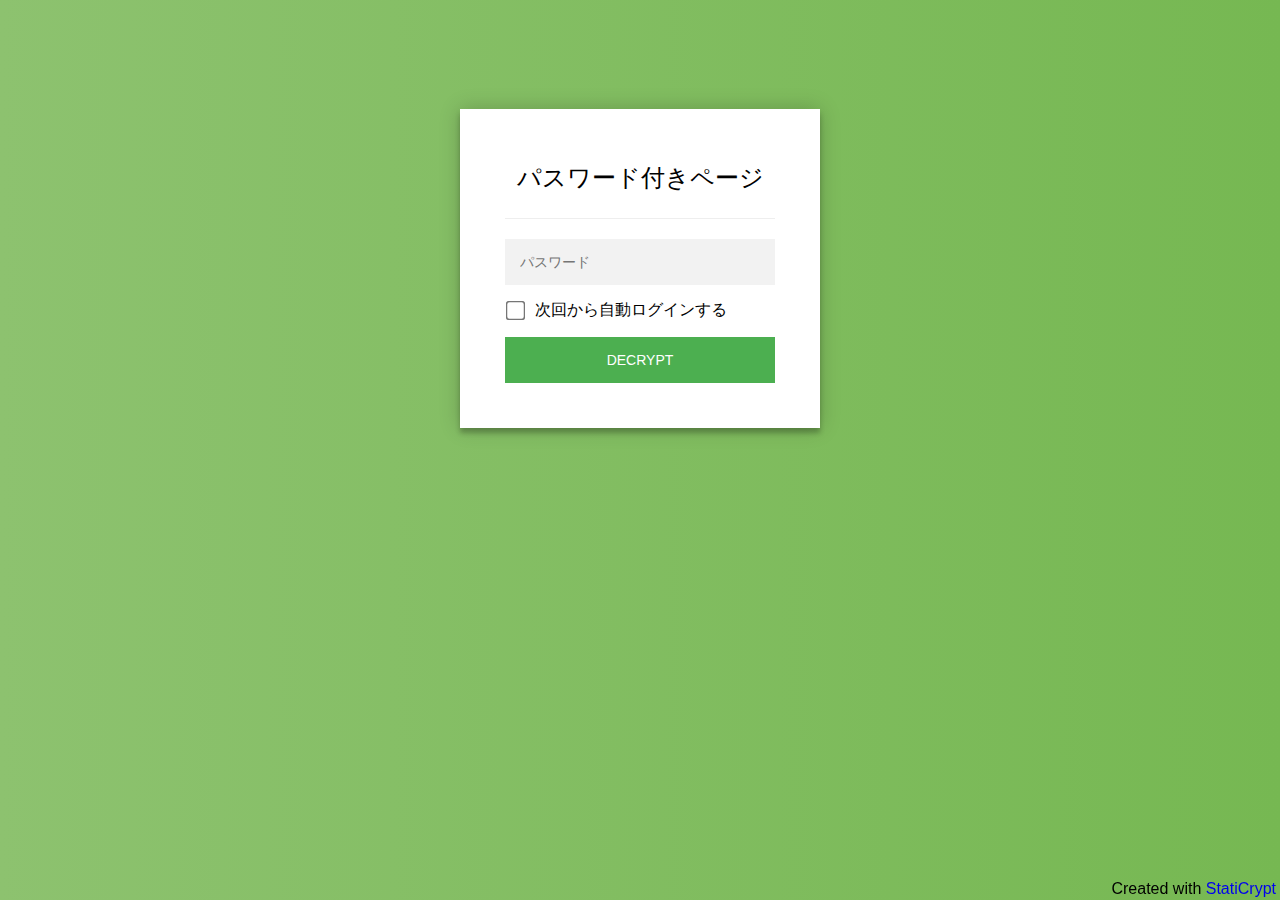
<file: encrypted.html>
<!doctype html>
<html class="staticrypt-html">
<head>
    <meta charset="utf-8">
    <title>パスワード付きページ</title>
    <meta name="viewport" content="width=device-width, initial-scale=1">

    <!-- do not cache this page -->
    <meta http-equiv="cache-control" content="max-age=0"/>
    <meta http-equiv="cache-control" content="no-cache"/>
    <meta http-equiv="expires" content="0"/>
    <meta http-equiv="expires" content="Tue, 01 Jan 1980 1:00:00 GMT"/>
    <meta http-equiv="pragma" content="no-cache"/>

    <style>
        .staticrypt-hr {
            margin-top: 20px;
            margin-bottom: 20px;
            border: 0;
            border-top: 1px solid #eee;
        }

        .staticrypt-page {
            width: 360px;
            padding: 8% 0 0;
            margin: auto;
            box-sizing: border-box;
        }

        .staticrypt-form {
            position: relative;
            z-index: 1;
            background: #FFFFFF;
            max-width: 360px;
            margin: 0 auto 100px;
            padding: 45px;
            text-align: center;
            box-shadow: 0 0 20px 0 rgba(0, 0, 0, 0.2), 0 5px 5px 0 rgba(0, 0, 0, 0.24);
        }

        .staticrypt-form input[type="password"] {
            outline: 0;
            background: #f2f2f2;
            width: 100%;
            border: 0;
            margin: 0 0 15px;
            padding: 15px;
            box-sizing: border-box;
            font-size: 14px;
        }

        .staticrypt-form .staticrypt-decrypt-button {
            text-transform: uppercase;
            outline: 0;
            background: #4CAF50;
            width: 100%;
            border: 0;
            padding: 15px;
            color: #FFFFFF;
            font-size: 14px;
            cursor: pointer;
        }

        .staticrypt-form .staticrypt-decrypt-button:hover, .staticrypt-form .staticrypt-decrypt-button:active, .staticrypt-form .staticrypt-decrypt-button:focus {
            background: #43A047;
        }

        .staticrypt-html {
            height: 100%;
        }

        .staticrypt-body {
            margin-bottom: 1em;
            background: #76b852; /* fallback for old browsers */
            background: -webkit-linear-gradient(right, #76b852, #8DC26F);
            background: -moz-linear-gradient(right, #76b852, #8DC26F);
            background: -o-linear-gradient(right, #76b852, #8DC26F);
            background: linear-gradient(to left, #76b852, #8DC26F);
            font-family: "Arial", sans-serif;
            -webkit-font-smoothing: antialiased;
            -moz-osx-font-smoothing: grayscale;
        }

        .staticrypt-instructions {
            margin-top: -1em;
            margin-bottom: 1em;
        }

        .staticrypt-title {
            font-size: 1.5em;
        }

        .staticrypt-footer {
            position: fixed;
            height: 20px;
            font-size: 16px;
            padding: 2px;
            bottom: 0;
            left: 0;
            right: 0;
            margin-bottom: 0;
        }

        .staticrypt-footer p {
            margin: 2px;
            text-align: center;
            float: right;
        }

        .staticrypt-footer a {
            text-decoration: none;
        }

        label.staticrypt-remember {
            display: flex;
            align-items: center;
            margin-bottom: 1em;
        }

        .staticrypt-remember input[type=checkbox] {
            transform: scale(1.5);
            margin-right: 1em;
        }

        .hidden {
            display: none !important;
        }
    </style>
</head>

<body class="staticrypt-body">
<div class="staticrypt-page">
    <div class="staticrypt-form">
        <div class="staticrypt-instructions">
            <p class="staticrypt-title">パスワード付きページ</p>
            <p></p>
        </div>

        <hr class="staticrypt-hr">

        <form id="staticrypt-form" action="#" method="post">
            <input id="staticrypt-password"
                   type="password"
                   name="password"
                   placeholder="パスワード"
                   autofocus/>

            <label id="staticrypt-remember-label" class="staticrypt-remember hidden">
                <input id="staticrypt-remember"
                       type="checkbox"
                       name="remember"/>
                次回から自動ログインする
            </label>

            <input type="submit" class="staticrypt-decrypt-button" value="DECRYPT"/>
        </form>
    </div>

</div>
<footer class="staticrypt-footer">
    <p class="pull-right">Created with <a href="https://robinmoisson.github.io/staticrypt">StatiCrypt</a></p>
</footer>


<script>/**
 * Crypto JS 3.1.9-1
 * Copied as is from https://cdnjs.cloudflare.com/ajax/libs/crypto-js/3.1.9-1/crypto-js.js
 */

;(function (root, factory) {
    if (typeof exports === "object") {
        // CommonJS
        module.exports = exports = factory();
    }
    else if (typeof define === "function" && define.amd) {
        // AMD
        define([], factory);
    }
    else {
        // Global (browser)
        root.CryptoJS = factory();
    }
}(this, function () {

    /**
     * CryptoJS core components.
     */
    var CryptoJS = CryptoJS || (function (Math, undefined) {
        /*
	     * Local polyfil of Object.create
	     */
        var create = Object.create || (function () {
            function F() {};

            return function (obj) {
                var subtype;

                F.prototype = obj;

                subtype = new F();

                F.prototype = null;

                return subtype;
            };
        }())

        /**
         * CryptoJS namespace.
         */
        var C = {};

        /**
         * Library namespace.
         */
        var C_lib = C.lib = {};

        /**
         * Base object for prototypal inheritance.
         */
        var Base = C_lib.Base = (function () {


            return {
                /**
                 * Creates a new object that inherits from this object.
                 *
                 * @param {Object} overrides Properties to copy into the new object.
                 *
                 * @return {Object} The new object.
                 *
                 * @static
                 *
                 * @example
                 *
                 *     var MyType = CryptoJS.lib.Base.extend({
	             *         field: 'value',
	             *
	             *         method: function () {
	             *         }
	             *     });
                 */
                extend: function (overrides) {
                    // Spawn
                    var subtype = create(this);

                    // Augment
                    if (overrides) {
                        subtype.mixIn(overrides);
                    }

                    // Create default initializer
                    if (!subtype.hasOwnProperty('init') || this.init === subtype.init) {
                        subtype.init = function () {
                            subtype.$super.init.apply(this, arguments);
                        };
                    }

                    // Initializer's prototype is the subtype object
                    subtype.init.prototype = subtype;

                    // Reference supertype
                    subtype.$super = this;

                    return subtype;
                },

                /**
                 * Extends this object and runs the init method.
                 * Arguments to create() will be passed to init().
                 *
                 * @return {Object} The new object.
                 *
                 * @static
                 *
                 * @example
                 *
                 *     var instance = MyType.create();
                 */
                create: function () {
                    var instance = this.extend();
                    instance.init.apply(instance, arguments);

                    return instance;
                },

                /**
                 * Initializes a newly created object.
                 * Override this method to add some logic when your objects are created.
                 *
                 * @example
                 *
                 *     var MyType = CryptoJS.lib.Base.extend({
	             *         init: function () {
	             *             // ...
	             *         }
	             *     });
                 */
                init: function () {
                },

                /**
                 * Copies properties into this object.
                 *
                 * @param {Object} properties The properties to mix in.
                 *
                 * @example
                 *
                 *     MyType.mixIn({
	             *         field: 'value'
	             *     });
                 */
                mixIn: function (properties) {
                    for (var propertyName in properties) {
                        if (properties.hasOwnProperty(propertyName)) {
                            this[propertyName] = properties[propertyName];
                        }
                    }

                    // IE won't copy toString using the loop above
                    if (properties.hasOwnProperty('toString')) {
                        this.toString = properties.toString;
                    }
                },

                /**
                 * Creates a copy of this object.
                 *
                 * @return {Object} The clone.
                 *
                 * @example
                 *
                 *     var clone = instance.clone();
                 */
                clone: function () {
                    return this.init.prototype.extend(this);
                }
            };
        }());

        /**
         * An array of 32-bit words.
         *
         * @property {Array} words The array of 32-bit words.
         * @property {number} sigBytes The number of significant bytes in this word array.
         */
        var WordArray = C_lib.WordArray = Base.extend({
            /**
             * Initializes a newly created word array.
             *
             * @param {Array} words (Optional) An array of 32-bit words.
             * @param {number} sigBytes (Optional) The number of significant bytes in the words.
             *
             * @example
             *
             *     var wordArray = CryptoJS.lib.WordArray.create();
             *     var wordArray = CryptoJS.lib.WordArray.create([0x00010203, 0x04050607]);
             *     var wordArray = CryptoJS.lib.WordArray.create([0x00010203, 0x04050607], 6);
             */
            init: function (words, sigBytes) {
                words = this.words = words || [];

                if (sigBytes != undefined) {
                    this.sigBytes = sigBytes;
                } else {
                    this.sigBytes = words.length * 4;
                }
            },

            /**
             * Converts this word array to a string.
             *
             * @param {Encoder} encoder (Optional) The encoding strategy to use. Default: CryptoJS.enc.Hex
             *
             * @return {string} The stringified word array.
             *
             * @example
             *
             *     var string = wordArray + '';
             *     var string = wordArray.toString();
             *     var string = wordArray.toString(CryptoJS.enc.Utf8);
             */
            toString: function (encoder) {
                return (encoder || Hex).stringify(this);
            },

            /**
             * Concatenates a word array to this word array.
             *
             * @param {WordArray} wordArray The word array to append.
             *
             * @return {WordArray} This word array.
             *
             * @example
             *
             *     wordArray1.concat(wordArray2);
             */
            concat: function (wordArray) {
                // Shortcuts
                var thisWords = this.words;
                var thatWords = wordArray.words;
                var thisSigBytes = this.sigBytes;
                var thatSigBytes = wordArray.sigBytes;

                // Clamp excess bits
                this.clamp();

                // Concat
                if (thisSigBytes % 4) {
                    // Copy one byte at a time
                    for (var i = 0; i < thatSigBytes; i++) {
                        var thatByte = (thatWords[i >>> 2] >>> (24 - (i % 4) * 8)) & 0xff;
                        thisWords[(thisSigBytes + i) >>> 2] |= thatByte << (24 - ((thisSigBytes + i) % 4) * 8);
                    }
                } else {
                    // Copy one word at a time
                    for (var i = 0; i < thatSigBytes; i += 4) {
                        thisWords[(thisSigBytes + i) >>> 2] = thatWords[i >>> 2];
                    }
                }
                this.sigBytes += thatSigBytes;

                // Chainable
                return this;
            },

            /**
             * Removes insignificant bits.
             *
             * @example
             *
             *     wordArray.clamp();
             */
            clamp: function () {
                // Shortcuts
                var words = this.words;
                var sigBytes = this.sigBytes;

                // Clamp
                words[sigBytes >>> 2] &= 0xffffffff << (32 - (sigBytes % 4) * 8);
                words.length = Math.ceil(sigBytes / 4);
            },

            /**
             * Creates a copy of this word array.
             *
             * @return {WordArray} The clone.
             *
             * @example
             *
             *     var clone = wordArray.clone();
             */
            clone: function () {
                var clone = Base.clone.call(this);
                clone.words = this.words.slice(0);

                return clone;
            },

            /**
             * Creates a word array filled with random bytes.
             *
             * @param {number} nBytes The number of random bytes to generate.
             *
             * @return {WordArray} The random word array.
             *
             * @static
             *
             * @example
             *
             *     var wordArray = CryptoJS.lib.WordArray.random(16);
             */
            random: function (nBytes) {
                var words = [];

                var r = (function (m_w) {
                    var m_w = m_w;
                    var m_z = 0x3ade68b1;
                    var mask = 0xffffffff;

                    return function () {
                        m_z = (0x9069 * (m_z & 0xFFFF) + (m_z >> 0x10)) & mask;
                        m_w = (0x4650 * (m_w & 0xFFFF) + (m_w >> 0x10)) & mask;
                        var result = ((m_z << 0x10) + m_w) & mask;
                        result /= 0x100000000;
                        result += 0.5;
                        return result * (Math.random() > .5 ? 1 : -1);
                    }
                });

                for (var i = 0, rcache; i < nBytes; i += 4) {
                    var _r = r((rcache || Math.random()) * 0x100000000);

                    rcache = _r() * 0x3ade67b7;
                    words.push((_r() * 0x100000000) | 0);
                }

                return new WordArray.init(words, nBytes);
            }
        });

        /**
         * Encoder namespace.
         */
        var C_enc = C.enc = {};

        /**
         * Hex encoding strategy.
         */
        var Hex = C_enc.Hex = {
            /**
             * Converts a word array to a hex string.
             *
             * @param {WordArray} wordArray The word array.
             *
             * @return {string} The hex string.
             *
             * @static
             *
             * @example
             *
             *     var hexString = CryptoJS.enc.Hex.stringify(wordArray);
             */
            stringify: function (wordArray) {
                // Shortcuts
                var words = wordArray.words;
                var sigBytes = wordArray.sigBytes;

                // Convert
                var hexChars = [];
                for (var i = 0; i < sigBytes; i++) {
                    var bite = (words[i >>> 2] >>> (24 - (i % 4) * 8)) & 0xff;
                    hexChars.push((bite >>> 4).toString(16));
                    hexChars.push((bite & 0x0f).toString(16));
                }

                return hexChars.join('');
            },

            /**
             * Converts a hex string to a word array.
             *
             * @param {string} hexStr The hex string.
             *
             * @return {WordArray} The word array.
             *
             * @static
             *
             * @example
             *
             *     var wordArray = CryptoJS.enc.Hex.parse(hexString);
             */
            parse: function (hexStr) {
                // Shortcut
                var hexStrLength = hexStr.length;

                // Convert
                var words = [];
                for (var i = 0; i < hexStrLength; i += 2) {
                    words[i >>> 3] |= parseInt(hexStr.substr(i, 2), 16) << (24 - (i % 8) * 4);
                }

                return new WordArray.init(words, hexStrLength / 2);
            }
        };

        /**
         * Latin1 encoding strategy.
         */
        var Latin1 = C_enc.Latin1 = {
            /**
             * Converts a word array to a Latin1 string.
             *
             * @param {WordArray} wordArray The word array.
             *
             * @return {string} The Latin1 string.
             *
             * @static
             *
             * @example
             *
             *     var latin1String = CryptoJS.enc.Latin1.stringify(wordArray);
             */
            stringify: function (wordArray) {
                // Shortcuts
                var words = wordArray.words;
                var sigBytes = wordArray.sigBytes;

                // Convert
                var latin1Chars = [];
                for (var i = 0; i < sigBytes; i++) {
                    var bite = (words[i >>> 2] >>> (24 - (i % 4) * 8)) & 0xff;
                    latin1Chars.push(String.fromCharCode(bite));
                }

                return latin1Chars.join('');
            },

            /**
             * Converts a Latin1 string to a word array.
             *
             * @param {string} latin1Str The Latin1 string.
             *
             * @return {WordArray} The word array.
             *
             * @static
             *
             * @example
             *
             *     var wordArray = CryptoJS.enc.Latin1.parse(latin1String);
             */
            parse: function (latin1Str) {
                // Shortcut
                var latin1StrLength = latin1Str.length;

                // Convert
                var words = [];
                for (var i = 0; i < latin1StrLength; i++) {
                    words[i >>> 2] |= (latin1Str.charCodeAt(i) & 0xff) << (24 - (i % 4) * 8);
                }

                return new WordArray.init(words, latin1StrLength);
            }
        };

        /**
         * UTF-8 encoding strategy.
         */
        var Utf8 = C_enc.Utf8 = {
            /**
             * Converts a word array to a UTF-8 string.
             *
             * @param {WordArray} wordArray The word array.
             *
             * @return {string} The UTF-8 string.
             *
             * @static
             *
             * @example
             *
             *     var utf8String = CryptoJS.enc.Utf8.stringify(wordArray);
             */
            stringify: function (wordArray) {
                try {
                    return decodeURIComponent(escape(Latin1.stringify(wordArray)));
                } catch (e) {
                    throw new Error('Malformed UTF-8 data');
                }
            },

            /**
             * Converts a UTF-8 string to a word array.
             *
             * @param {string} utf8Str The UTF-8 string.
             *
             * @return {WordArray} The word array.
             *
             * @static
             *
             * @example
             *
             *     var wordArray = CryptoJS.enc.Utf8.parse(utf8String);
             */
            parse: function (utf8Str) {
                return Latin1.parse(unescape(encodeURIComponent(utf8Str)));
            }
        };

        /**
         * Abstract buffered block algorithm template.
         *
         * The property blockSize must be implemented in a concrete subtype.
         *
         * @property {number} _minBufferSize The number of blocks that should be kept unprocessed in the buffer. Default: 0
         */
        var BufferedBlockAlgorithm = C_lib.BufferedBlockAlgorithm = Base.extend({
            /**
             * Resets this block algorithm's data buffer to its initial state.
             *
             * @example
             *
             *     bufferedBlockAlgorithm.reset();
             */
            reset: function () {
                // Initial values
                this._data = new WordArray.init();
                this._nDataBytes = 0;
            },

            /**
             * Adds new data to this block algorithm's buffer.
             *
             * @param {WordArray|string} data The data to append. Strings are converted to a WordArray using UTF-8.
             *
             * @example
             *
             *     bufferedBlockAlgorithm._append('data');
             *     bufferedBlockAlgorithm._append(wordArray);
             */
            _append: function (data) {
                // Convert string to WordArray, else assume WordArray already
                if (typeof data == 'string') {
                    data = Utf8.parse(data);
                }

                // Append
                this._data.concat(data);
                this._nDataBytes += data.sigBytes;
            },

            /**
             * Processes available data blocks.
             *
             * This method invokes _doProcessBlock(offset), which must be implemented by a concrete subtype.
             *
             * @param {boolean} doFlush Whether all blocks and partial blocks should be processed.
             *
             * @return {WordArray} The processed data.
             *
             * @example
             *
             *     var processedData = bufferedBlockAlgorithm._process();
             *     var processedData = bufferedBlockAlgorithm._process(!!'flush');
             */
            _process: function (doFlush) {
                // Shortcuts
                var data = this._data;
                var dataWords = data.words;
                var dataSigBytes = data.sigBytes;
                var blockSize = this.blockSize;
                var blockSizeBytes = blockSize * 4;

                // Count blocks ready
                var nBlocksReady = dataSigBytes / blockSizeBytes;
                if (doFlush) {
                    // Round up to include partial blocks
                    nBlocksReady = Math.ceil(nBlocksReady);
                } else {
                    // Round down to include only full blocks,
                    // less the number of blocks that must remain in the buffer
                    nBlocksReady = Math.max((nBlocksReady | 0) - this._minBufferSize, 0);
                }

                // Count words ready
                var nWordsReady = nBlocksReady * blockSize;

                // Count bytes ready
                var nBytesReady = Math.min(nWordsReady * 4, dataSigBytes);

                // Process blocks
                if (nWordsReady) {
                    for (var offset = 0; offset < nWordsReady; offset += blockSize) {
                        // Perform concrete-algorithm logic
                        this._doProcessBlock(dataWords, offset);
                    }

                    // Remove processed words
                    var processedWords = dataWords.splice(0, nWordsReady);
                    data.sigBytes -= nBytesReady;
                }

                // Return processed words
                return new WordArray.init(processedWords, nBytesReady);
            },

            /**
             * Creates a copy of this object.
             *
             * @return {Object} The clone.
             *
             * @example
             *
             *     var clone = bufferedBlockAlgorithm.clone();
             */
            clone: function () {
                var clone = Base.clone.call(this);
                clone._data = this._data.clone();

                return clone;
            },

            _minBufferSize: 0
        });

        /**
         * Abstract hasher template.
         *
         * @property {number} blockSize The number of 32-bit words this hasher operates on. Default: 16 (512 bits)
         */
        var Hasher = C_lib.Hasher = BufferedBlockAlgorithm.extend({
            /**
             * Configuration options.
             */
            cfg: Base.extend(),

            /**
             * Initializes a newly created hasher.
             *
             * @param {Object} cfg (Optional) The configuration options to use for this hash computation.
             *
             * @example
             *
             *     var hasher = CryptoJS.algo.SHA256.create();
             */
            init: function (cfg) {
                // Apply config defaults
                this.cfg = this.cfg.extend(cfg);

                // Set initial values
                this.reset();
            },

            /**
             * Resets this hasher to its initial state.
             *
             * @example
             *
             *     hasher.reset();
             */
            reset: function () {
                // Reset data buffer
                BufferedBlockAlgorithm.reset.call(this);

                // Perform concrete-hasher logic
                this._doReset();
            },

            /**
             * Updates this hasher with a message.
             *
             * @param {WordArray|string} messageUpdate The message to append.
             *
             * @return {Hasher} This hasher.
             *
             * @example
             *
             *     hasher.update('message');
             *     hasher.update(wordArray);
             */
            update: function (messageUpdate) {
                // Append
                this._append(messageUpdate);

                // Update the hash
                this._process();

                // Chainable
                return this;
            },

            /**
             * Finalizes the hash computation.
             * Note that the finalize operation is effectively a destructive, read-once operation.
             *
             * @param {WordArray|string} messageUpdate (Optional) A final message update.
             *
             * @return {WordArray} The hash.
             *
             * @example
             *
             *     var hash = hasher.finalize();
             *     var hash = hasher.finalize('message');
             *     var hash = hasher.finalize(wordArray);
             */
            finalize: function (messageUpdate) {
                // Final message update
                if (messageUpdate) {
                    this._append(messageUpdate);
                }

                // Perform concrete-hasher logic
                var hash = this._doFinalize();

                return hash;
            },

            blockSize: 512/32,

            /**
             * Creates a shortcut function to a hasher's object interface.
             *
             * @param {Hasher} hasher The hasher to create a helper for.
             *
             * @return {Function} The shortcut function.
             *
             * @static
             *
             * @example
             *
             *     var SHA256 = CryptoJS.lib.Hasher._createHelper(CryptoJS.algo.SHA256);
             */
            _createHelper: function (hasher) {
                return function (message, cfg) {
                    return new hasher.init(cfg).finalize(message);
                };
            },

            /**
             * Creates a shortcut function to the HMAC's object interface.
             *
             * @param {Hasher} hasher The hasher to use in this HMAC helper.
             *
             * @return {Function} The shortcut function.
             *
             * @static
             *
             * @example
             *
             *     var HmacSHA256 = CryptoJS.lib.Hasher._createHmacHelper(CryptoJS.algo.SHA256);
             */
            _createHmacHelper: function (hasher) {
                return function (message, key) {
                    return new C_algo.HMAC.init(hasher, key).finalize(message);
                };
            }
        });

        /**
         * Algorithm namespace.
         */
        var C_algo = C.algo = {};

        return C;
    }(Math));


    (function () {
        // Shortcuts
        var C = CryptoJS;
        var C_lib = C.lib;
        var WordArray = C_lib.WordArray;
        var C_enc = C.enc;

        /**
         * Base64 encoding strategy.
         */
        var Base64 = C_enc.Base64 = {
            /**
             * Converts a word array to a Base64 string.
             *
             * @param {WordArray} wordArray The word array.
             *
             * @return {string} The Base64 string.
             *
             * @static
             *
             * @example
             *
             *     var base64String = CryptoJS.enc.Base64.stringify(wordArray);
             */
            stringify: function (wordArray) {
                // Shortcuts
                var words = wordArray.words;
                var sigBytes = wordArray.sigBytes;
                var map = this._map;

                // Clamp excess bits
                wordArray.clamp();

                // Convert
                var base64Chars = [];
                for (var i = 0; i < sigBytes; i += 3) {
                    var byte1 = (words[i >>> 2]       >>> (24 - (i % 4) * 8))       & 0xff;
                    var byte2 = (words[(i + 1) >>> 2] >>> (24 - ((i + 1) % 4) * 8)) & 0xff;
                    var byte3 = (words[(i + 2) >>> 2] >>> (24 - ((i + 2) % 4) * 8)) & 0xff;

                    var triplet = (byte1 << 16) | (byte2 << 8) | byte3;

                    for (var j = 0; (j < 4) && (i + j * 0.75 < sigBytes); j++) {
                        base64Chars.push(map.charAt((triplet >>> (6 * (3 - j))) & 0x3f));
                    }
                }

                // Add padding
                var paddingChar = map.charAt(64);
                if (paddingChar) {
                    while (base64Chars.length % 4) {
                        base64Chars.push(paddingChar);
                    }
                }

                return base64Chars.join('');
            },

            /**
             * Converts a Base64 string to a word array.
             *
             * @param {string} base64Str The Base64 string.
             *
             * @return {WordArray} The word array.
             *
             * @static
             *
             * @example
             *
             *     var wordArray = CryptoJS.enc.Base64.parse(base64String);
             */
            parse: function (base64Str) {
                // Shortcuts
                var base64StrLength = base64Str.length;
                var map = this._map;
                var reverseMap = this._reverseMap;

                if (!reverseMap) {
                    reverseMap = this._reverseMap = [];
                    for (var j = 0; j < map.length; j++) {
                        reverseMap[map.charCodeAt(j)] = j;
                    }
                }

                // Ignore padding
                var paddingChar = map.charAt(64);
                if (paddingChar) {
                    var paddingIndex = base64Str.indexOf(paddingChar);
                    if (paddingIndex !== -1) {
                        base64StrLength = paddingIndex;
                    }
                }

                // Convert
                return parseLoop(base64Str, base64StrLength, reverseMap);

            },

            _map: 'ABCDEFGHIJKLMNOPQRSTUVWXYZabcdefghijklmnopqrstuvwxyz0123456789+/='
        };

        function parseLoop(base64Str, base64StrLength, reverseMap) {
            var words = [];
            var nBytes = 0;
            for (var i = 0; i < base64StrLength; i++) {
                if (i % 4) {
                    var bits1 = reverseMap[base64Str.charCodeAt(i - 1)] << ((i % 4) * 2);
                    var bits2 = reverseMap[base64Str.charCodeAt(i)] >>> (6 - (i % 4) * 2);
                    words[nBytes >>> 2] |= (bits1 | bits2) << (24 - (nBytes % 4) * 8);
                    nBytes++;
                }
            }
            return WordArray.create(words, nBytes);
        }
    }());


    (function (Math) {
        // Shortcuts
        var C = CryptoJS;
        var C_lib = C.lib;
        var WordArray = C_lib.WordArray;
        var Hasher = C_lib.Hasher;
        var C_algo = C.algo;

        // Constants table
        var T = [];

        // Compute constants
        (function () {
            for (var i = 0; i < 64; i++) {
                T[i] = (Math.abs(Math.sin(i + 1)) * 0x100000000) | 0;
            }
        }());

        /**
         * MD5 hash algorithm.
         */
        var MD5 = C_algo.MD5 = Hasher.extend({
            _doReset: function () {
                this._hash = new WordArray.init([
                    0x67452301, 0xefcdab89,
                    0x98badcfe, 0x10325476
                ]);
            },

            _doProcessBlock: function (M, offset) {
                // Swap endian
                for (var i = 0; i < 16; i++) {
                    // Shortcuts
                    var offset_i = offset + i;
                    var M_offset_i = M[offset_i];

                    M[offset_i] = (
                        (((M_offset_i << 8)  | (M_offset_i >>> 24)) & 0x00ff00ff) |
                        (((M_offset_i << 24) | (M_offset_i >>> 8))  & 0xff00ff00)
                    );
                }

                // Shortcuts
                var H = this._hash.words;

                var M_offset_0  = M[offset + 0];
                var M_offset_1  = M[offset + 1];
                var M_offset_2  = M[offset + 2];
                var M_offset_3  = M[offset + 3];
                var M_offset_4  = M[offset + 4];
                var M_offset_5  = M[offset + 5];
                var M_offset_6  = M[offset + 6];
                var M_offset_7  = M[offset + 7];
                var M_offset_8  = M[offset + 8];
                var M_offset_9  = M[offset + 9];
                var M_offset_10 = M[offset + 10];
                var M_offset_11 = M[offset + 11];
                var M_offset_12 = M[offset + 12];
                var M_offset_13 = M[offset + 13];
                var M_offset_14 = M[offset + 14];
                var M_offset_15 = M[offset + 15];

                // Working varialbes
                var a = H[0];
                var b = H[1];
                var c = H[2];
                var d = H[3];

                // Computation
                a = FF(a, b, c, d, M_offset_0,  7,  T[0]);
                d = FF(d, a, b, c, M_offset_1,  12, T[1]);
                c = FF(c, d, a, b, M_offset_2,  17, T[2]);
                b = FF(b, c, d, a, M_offset_3,  22, T[3]);
                a = FF(a, b, c, d, M_offset_4,  7,  T[4]);
                d = FF(d, a, b, c, M_offset_5,  12, T[5]);
                c = FF(c, d, a, b, M_offset_6,  17, T[6]);
                b = FF(b, c, d, a, M_offset_7,  22, T[7]);
                a = FF(a, b, c, d, M_offset_8,  7,  T[8]);
                d = FF(d, a, b, c, M_offset_9,  12, T[9]);
                c = FF(c, d, a, b, M_offset_10, 17, T[10]);
                b = FF(b, c, d, a, M_offset_11, 22, T[11]);
                a = FF(a, b, c, d, M_offset_12, 7,  T[12]);
                d = FF(d, a, b, c, M_offset_13, 12, T[13]);
                c = FF(c, d, a, b, M_offset_14, 17, T[14]);
                b = FF(b, c, d, a, M_offset_15, 22, T[15]);

                a = GG(a, b, c, d, M_offset_1,  5,  T[16]);
                d = GG(d, a, b, c, M_offset_6,  9,  T[17]);
                c = GG(c, d, a, b, M_offset_11, 14, T[18]);
                b = GG(b, c, d, a, M_offset_0,  20, T[19]);
                a = GG(a, b, c, d, M_offset_5,  5,  T[20]);
                d = GG(d, a, b, c, M_offset_10, 9,  T[21]);
                c = GG(c, d, a, b, M_offset_15, 14, T[22]);
                b = GG(b, c, d, a, M_offset_4,  20, T[23]);
                a = GG(a, b, c, d, M_offset_9,  5,  T[24]);
                d = GG(d, a, b, c, M_offset_14, 9,  T[25]);
                c = GG(c, d, a, b, M_offset_3,  14, T[26]);
                b = GG(b, c, d, a, M_offset_8,  20, T[27]);
                a = GG(a, b, c, d, M_offset_13, 5,  T[28]);
                d = GG(d, a, b, c, M_offset_2,  9,  T[29]);
                c = GG(c, d, a, b, M_offset_7,  14, T[30]);
                b = GG(b, c, d, a, M_offset_12, 20, T[31]);

                a = HH(a, b, c, d, M_offset_5,  4,  T[32]);
                d = HH(d, a, b, c, M_offset_8,  11, T[33]);
                c = HH(c, d, a, b, M_offset_11, 16, T[34]);
                b = HH(b, c, d, a, M_offset_14, 23, T[35]);
                a = HH(a, b, c, d, M_offset_1,  4,  T[36]);
                d = HH(d, a, b, c, M_offset_4,  11, T[37]);
                c = HH(c, d, a, b, M_offset_7,  16, T[38]);
                b = HH(b, c, d, a, M_offset_10, 23, T[39]);
                a = HH(a, b, c, d, M_offset_13, 4,  T[40]);
                d = HH(d, a, b, c, M_offset_0,  11, T[41]);
                c = HH(c, d, a, b, M_offset_3,  16, T[42]);
                b = HH(b, c, d, a, M_offset_6,  23, T[43]);
                a = HH(a, b, c, d, M_offset_9,  4,  T[44]);
                d = HH(d, a, b, c, M_offset_12, 11, T[45]);
                c = HH(c, d, a, b, M_offset_15, 16, T[46]);
                b = HH(b, c, d, a, M_offset_2,  23, T[47]);

                a = II(a, b, c, d, M_offset_0,  6,  T[48]);
                d = II(d, a, b, c, M_offset_7,  10, T[49]);
                c = II(c, d, a, b, M_offset_14, 15, T[50]);
                b = II(b, c, d, a, M_offset_5,  21, T[51]);
                a = II(a, b, c, d, M_offset_12, 6,  T[52]);
                d = II(d, a, b, c, M_offset_3,  10, T[53]);
                c = II(c, d, a, b, M_offset_10, 15, T[54]);
                b = II(b, c, d, a, M_offset_1,  21, T[55]);
                a = II(a, b, c, d, M_offset_8,  6,  T[56]);
                d = II(d, a, b, c, M_offset_15, 10, T[57]);
                c = II(c, d, a, b, M_offset_6,  15, T[58]);
                b = II(b, c, d, a, M_offset_13, 21, T[59]);
                a = II(a, b, c, d, M_offset_4,  6,  T[60]);
                d = II(d, a, b, c, M_offset_11, 10, T[61]);
                c = II(c, d, a, b, M_offset_2,  15, T[62]);
                b = II(b, c, d, a, M_offset_9,  21, T[63]);

                // Intermediate hash value
                H[0] = (H[0] + a) | 0;
                H[1] = (H[1] + b) | 0;
                H[2] = (H[2] + c) | 0;
                H[3] = (H[3] + d) | 0;
            },

            _doFinalize: function () {
                // Shortcuts
                var data = this._data;
                var dataWords = data.words;

                var nBitsTotal = this._nDataBytes * 8;
                var nBitsLeft = data.sigBytes * 8;

                // Add padding
                dataWords[nBitsLeft >>> 5] |= 0x80 << (24 - nBitsLeft % 32);

                var nBitsTotalH = Math.floor(nBitsTotal / 0x100000000);
                var nBitsTotalL = nBitsTotal;
                dataWords[(((nBitsLeft + 64) >>> 9) << 4) + 15] = (
                    (((nBitsTotalH << 8)  | (nBitsTotalH >>> 24)) & 0x00ff00ff) |
                    (((nBitsTotalH << 24) | (nBitsTotalH >>> 8))  & 0xff00ff00)
                );
                dataWords[(((nBitsLeft + 64) >>> 9) << 4) + 14] = (
                    (((nBitsTotalL << 8)  | (nBitsTotalL >>> 24)) & 0x00ff00ff) |
                    (((nBitsTotalL << 24) | (nBitsTotalL >>> 8))  & 0xff00ff00)
                );

                data.sigBytes = (dataWords.length + 1) * 4;

                // Hash final blocks
                this._process();

                // Shortcuts
                var hash = this._hash;
                var H = hash.words;

                // Swap endian
                for (var i = 0; i < 4; i++) {
                    // Shortcut
                    var H_i = H[i];

                    H[i] = (((H_i << 8)  | (H_i >>> 24)) & 0x00ff00ff) |
                        (((H_i << 24) | (H_i >>> 8))  & 0xff00ff00);
                }

                // Return final computed hash
                return hash;
            },

            clone: function () {
                var clone = Hasher.clone.call(this);
                clone._hash = this._hash.clone();

                return clone;
            }
        });

        function FF(a, b, c, d, x, s, t) {
            var n = a + ((b & c) | (~b & d)) + x + t;
            return ((n << s) | (n >>> (32 - s))) + b;
        }

        function GG(a, b, c, d, x, s, t) {
            var n = a + ((b & d) | (c & ~d)) + x + t;
            return ((n << s) | (n >>> (32 - s))) + b;
        }

        function HH(a, b, c, d, x, s, t) {
            var n = a + (b ^ c ^ d) + x + t;
            return ((n << s) | (n >>> (32 - s))) + b;
        }

        function II(a, b, c, d, x, s, t) {
            var n = a + (c ^ (b | ~d)) + x + t;
            return ((n << s) | (n >>> (32 - s))) + b;
        }

        /**
         * Shortcut function to the hasher's object interface.
         *
         * @param {WordArray|string} message The message to hash.
         *
         * @return {WordArray} The hash.
         *
         * @static
         *
         * @example
         *
         *     var hash = CryptoJS.MD5('message');
         *     var hash = CryptoJS.MD5(wordArray);
         */
        C.MD5 = Hasher._createHelper(MD5);

        /**
         * Shortcut function to the HMAC's object interface.
         *
         * @param {WordArray|string} message The message to hash.
         * @param {WordArray|string} key The secret key.
         *
         * @return {WordArray} The HMAC.
         *
         * @static
         *
         * @example
         *
         *     var hmac = CryptoJS.HmacMD5(message, key);
         */
        C.HmacMD5 = Hasher._createHmacHelper(MD5);
    }(Math));


    (function () {
        // Shortcuts
        var C = CryptoJS;
        var C_lib = C.lib;
        var WordArray = C_lib.WordArray;
        var Hasher = C_lib.Hasher;
        var C_algo = C.algo;

        // Reusable object
        var W = [];

        /**
         * SHA-1 hash algorithm.
         */
        var SHA1 = C_algo.SHA1 = Hasher.extend({
            _doReset: function () {
                this._hash = new WordArray.init([
                    0x67452301, 0xefcdab89,
                    0x98badcfe, 0x10325476,
                    0xc3d2e1f0
                ]);
            },

            _doProcessBlock: function (M, offset) {
                // Shortcut
                var H = this._hash.words;

                // Working variables
                var a = H[0];
                var b = H[1];
                var c = H[2];
                var d = H[3];
                var e = H[4];

                // Computation
                for (var i = 0; i < 80; i++) {
                    if (i < 16) {
                        W[i] = M[offset + i] | 0;
                    } else {
                        var n = W[i - 3] ^ W[i - 8] ^ W[i - 14] ^ W[i - 16];
                        W[i] = (n << 1) | (n >>> 31);
                    }

                    var t = ((a << 5) | (a >>> 27)) + e + W[i];
                    if (i < 20) {
                        t += ((b & c) | (~b & d)) + 0x5a827999;
                    } else if (i < 40) {
                        t += (b ^ c ^ d) + 0x6ed9eba1;
                    } else if (i < 60) {
                        t += ((b & c) | (b & d) | (c & d)) - 0x70e44324;
                    } else /* if (i < 80) */ {
                        t += (b ^ c ^ d) - 0x359d3e2a;
                    }

                    e = d;
                    d = c;
                    c = (b << 30) | (b >>> 2);
                    b = a;
                    a = t;
                }

                // Intermediate hash value
                H[0] = (H[0] + a) | 0;
                H[1] = (H[1] + b) | 0;
                H[2] = (H[2] + c) | 0;
                H[3] = (H[3] + d) | 0;
                H[4] = (H[4] + e) | 0;
            },

            _doFinalize: function () {
                // Shortcuts
                var data = this._data;
                var dataWords = data.words;

                var nBitsTotal = this._nDataBytes * 8;
                var nBitsLeft = data.sigBytes * 8;

                // Add padding
                dataWords[nBitsLeft >>> 5] |= 0x80 << (24 - nBitsLeft % 32);
                dataWords[(((nBitsLeft + 64) >>> 9) << 4) + 14] = Math.floor(nBitsTotal / 0x100000000);
                dataWords[(((nBitsLeft + 64) >>> 9) << 4) + 15] = nBitsTotal;
                data.sigBytes = dataWords.length * 4;

                // Hash final blocks
                this._process();

                // Return final computed hash
                return this._hash;
            },

            clone: function () {
                var clone = Hasher.clone.call(this);
                clone._hash = this._hash.clone();

                return clone;
            }
        });

        /**
         * Shortcut function to the hasher's object interface.
         *
         * @param {WordArray|string} message The message to hash.
         *
         * @return {WordArray} The hash.
         *
         * @static
         *
         * @example
         *
         *     var hash = CryptoJS.SHA1('message');
         *     var hash = CryptoJS.SHA1(wordArray);
         */
        C.SHA1 = Hasher._createHelper(SHA1);

        /**
         * Shortcut function to the HMAC's object interface.
         *
         * @param {WordArray|string} message The message to hash.
         * @param {WordArray|string} key The secret key.
         *
         * @return {WordArray} The HMAC.
         *
         * @static
         *
         * @example
         *
         *     var hmac = CryptoJS.HmacSHA1(message, key);
         */
        C.HmacSHA1 = Hasher._createHmacHelper(SHA1);
    }());


    (function (Math) {
        // Shortcuts
        var C = CryptoJS;
        var C_lib = C.lib;
        var WordArray = C_lib.WordArray;
        var Hasher = C_lib.Hasher;
        var C_algo = C.algo;

        // Initialization and round constants tables
        var H = [];
        var K = [];

        // Compute constants
        (function () {
            function isPrime(n) {
                var sqrtN = Math.sqrt(n);
                for (var factor = 2; factor <= sqrtN; factor++) {
                    if (!(n % factor)) {
                        return false;
                    }
                }

                return true;
            }

            function getFractionalBits(n) {
                return ((n - (n | 0)) * 0x100000000) | 0;
            }

            var n = 2;
            var nPrime = 0;
            while (nPrime < 64) {
                if (isPrime(n)) {
                    if (nPrime < 8) {
                        H[nPrime] = getFractionalBits(Math.pow(n, 1 / 2));
                    }
                    K[nPrime] = getFractionalBits(Math.pow(n, 1 / 3));

                    nPrime++;
                }

                n++;
            }
        }());

        // Reusable object
        var W = [];

        /**
         * SHA-256 hash algorithm.
         */
        var SHA256 = C_algo.SHA256 = Hasher.extend({
            _doReset: function () {
                this._hash = new WordArray.init(H.slice(0));
            },

            _doProcessBlock: function (M, offset) {
                // Shortcut
                var H = this._hash.words;

                // Working variables
                var a = H[0];
                var b = H[1];
                var c = H[2];
                var d = H[3];
                var e = H[4];
                var f = H[5];
                var g = H[6];
                var h = H[7];

                // Computation
                for (var i = 0; i < 64; i++) {
                    if (i < 16) {
                        W[i] = M[offset + i] | 0;
                    } else {
                        var gamma0x = W[i - 15];
                        var gamma0  = ((gamma0x << 25) | (gamma0x >>> 7))  ^
                            ((gamma0x << 14) | (gamma0x >>> 18)) ^
                            (gamma0x >>> 3);

                        var gamma1x = W[i - 2];
                        var gamma1  = ((gamma1x << 15) | (gamma1x >>> 17)) ^
                            ((gamma1x << 13) | (gamma1x >>> 19)) ^
                            (gamma1x >>> 10);

                        W[i] = gamma0 + W[i - 7] + gamma1 + W[i - 16];
                    }

                    var ch  = (e & f) ^ (~e & g);
                    var maj = (a & b) ^ (a & c) ^ (b & c);

                    var sigma0 = ((a << 30) | (a >>> 2)) ^ ((a << 19) | (a >>> 13)) ^ ((a << 10) | (a >>> 22));
                    var sigma1 = ((e << 26) | (e >>> 6)) ^ ((e << 21) | (e >>> 11)) ^ ((e << 7)  | (e >>> 25));

                    var t1 = h + sigma1 + ch + K[i] + W[i];
                    var t2 = sigma0 + maj;

                    h = g;
                    g = f;
                    f = e;
                    e = (d + t1) | 0;
                    d = c;
                    c = b;
                    b = a;
                    a = (t1 + t2) | 0;
                }

                // Intermediate hash value
                H[0] = (H[0] + a) | 0;
                H[1] = (H[1] + b) | 0;
                H[2] = (H[2] + c) | 0;
                H[3] = (H[3] + d) | 0;
                H[4] = (H[4] + e) | 0;
                H[5] = (H[5] + f) | 0;
                H[6] = (H[6] + g) | 0;
                H[7] = (H[7] + h) | 0;
            },

            _doFinalize: function () {
                // Shortcuts
                var data = this._data;
                var dataWords = data.words;

                var nBitsTotal = this._nDataBytes * 8;
                var nBitsLeft = data.sigBytes * 8;

                // Add padding
                dataWords[nBitsLeft >>> 5] |= 0x80 << (24 - nBitsLeft % 32);
                dataWords[(((nBitsLeft + 64) >>> 9) << 4) + 14] = Math.floor(nBitsTotal / 0x100000000);
                dataWords[(((nBitsLeft + 64) >>> 9) << 4) + 15] = nBitsTotal;
                data.sigBytes = dataWords.length * 4;

                // Hash final blocks
                this._process();

                // Return final computed hash
                return this._hash;
            },

            clone: function () {
                var clone = Hasher.clone.call(this);
                clone._hash = this._hash.clone();

                return clone;
            }
        });

        /**
         * Shortcut function to the hasher's object interface.
         *
         * @param {WordArray|string} message The message to hash.
         *
         * @return {WordArray} The hash.
         *
         * @static
         *
         * @example
         *
         *     var hash = CryptoJS.SHA256('message');
         *     var hash = CryptoJS.SHA256(wordArray);
         */
        C.SHA256 = Hasher._createHelper(SHA256);

        /**
         * Shortcut function to the HMAC's object interface.
         *
         * @param {WordArray|string} message The message to hash.
         * @param {WordArray|string} key The secret key.
         *
         * @return {WordArray} The HMAC.
         *
         * @static
         *
         * @example
         *
         *     var hmac = CryptoJS.HmacSHA256(message, key);
         */
        C.HmacSHA256 = Hasher._createHmacHelper(SHA256);
    }(Math));


    (function () {
        // Shortcuts
        var C = CryptoJS;
        var C_lib = C.lib;
        var WordArray = C_lib.WordArray;
        var C_enc = C.enc;

        /**
         * UTF-16 BE encoding strategy.
         */
        var Utf16BE = C_enc.Utf16 = C_enc.Utf16BE = {
            /**
             * Converts a word array to a UTF-16 BE string.
             *
             * @param {WordArray} wordArray The word array.
             *
             * @return {string} The UTF-16 BE string.
             *
             * @static
             *
             * @example
             *
             *     var utf16String = CryptoJS.enc.Utf16.stringify(wordArray);
             */
            stringify: function (wordArray) {
                // Shortcuts
                var words = wordArray.words;
                var sigBytes = wordArray.sigBytes;

                // Convert
                var utf16Chars = [];
                for (var i = 0; i < sigBytes; i += 2) {
                    var codePoint = (words[i >>> 2] >>> (16 - (i % 4) * 8)) & 0xffff;
                    utf16Chars.push(String.fromCharCode(codePoint));
                }

                return utf16Chars.join('');
            },

            /**
             * Converts a UTF-16 BE string to a word array.
             *
             * @param {string} utf16Str The UTF-16 BE string.
             *
             * @return {WordArray} The word array.
             *
             * @static
             *
             * @example
             *
             *     var wordArray = CryptoJS.enc.Utf16.parse(utf16String);
             */
            parse: function (utf16Str) {
                // Shortcut
                var utf16StrLength = utf16Str.length;

                // Convert
                var words = [];
                for (var i = 0; i < utf16StrLength; i++) {
                    words[i >>> 1] |= utf16Str.charCodeAt(i) << (16 - (i % 2) * 16);
                }

                return WordArray.create(words, utf16StrLength * 2);
            }
        };

        /**
         * UTF-16 LE encoding strategy.
         */
        C_enc.Utf16LE = {
            /**
             * Converts a word array to a UTF-16 LE string.
             *
             * @param {WordArray} wordArray The word array.
             *
             * @return {string} The UTF-16 LE string.
             *
             * @static
             *
             * @example
             *
             *     var utf16Str = CryptoJS.enc.Utf16LE.stringify(wordArray);
             */
            stringify: function (wordArray) {
                // Shortcuts
                var words = wordArray.words;
                var sigBytes = wordArray.sigBytes;

                // Convert
                var utf16Chars = [];
                for (var i = 0; i < sigBytes; i += 2) {
                    var codePoint = swapEndian((words[i >>> 2] >>> (16 - (i % 4) * 8)) & 0xffff);
                    utf16Chars.push(String.fromCharCode(codePoint));
                }

                return utf16Chars.join('');
            },

            /**
             * Converts a UTF-16 LE string to a word array.
             *
             * @param {string} utf16Str The UTF-16 LE string.
             *
             * @return {WordArray} The word array.
             *
             * @static
             *
             * @example
             *
             *     var wordArray = CryptoJS.enc.Utf16LE.parse(utf16Str);
             */
            parse: function (utf16Str) {
                // Shortcut
                var utf16StrLength = utf16Str.length;

                // Convert
                var words = [];
                for (var i = 0; i < utf16StrLength; i++) {
                    words[i >>> 1] |= swapEndian(utf16Str.charCodeAt(i) << (16 - (i % 2) * 16));
                }

                return WordArray.create(words, utf16StrLength * 2);
            }
        };

        function swapEndian(word) {
            return ((word << 8) & 0xff00ff00) | ((word >>> 8) & 0x00ff00ff);
        }
    }());


    (function () {
        // Check if typed arrays are supported
        if (typeof ArrayBuffer != 'function') {
            return;
        }

        // Shortcuts
        var C = CryptoJS;
        var C_lib = C.lib;
        var WordArray = C_lib.WordArray;

        // Reference original init
        var superInit = WordArray.init;

        // Augment WordArray.init to handle typed arrays
        var subInit = WordArray.init = function (typedArray) {
            // Convert buffers to uint8
            if (typedArray instanceof ArrayBuffer) {
                typedArray = new Uint8Array(typedArray);
            }

            // Convert other array views to uint8
            if (
                typedArray instanceof Int8Array ||
                (typeof Uint8ClampedArray !== "undefined" && typedArray instanceof Uint8ClampedArray) ||
                typedArray instanceof Int16Array ||
                typedArray instanceof Uint16Array ||
                typedArray instanceof Int32Array ||
                typedArray instanceof Uint32Array ||
                typedArray instanceof Float32Array ||
                typedArray instanceof Float64Array
            ) {
                typedArray = new Uint8Array(typedArray.buffer, typedArray.byteOffset, typedArray.byteLength);
            }

            // Handle Uint8Array
            if (typedArray instanceof Uint8Array) {
                // Shortcut
                var typedArrayByteLength = typedArray.byteLength;

                // Extract bytes
                var words = [];
                for (var i = 0; i < typedArrayByteLength; i++) {
                    words[i >>> 2] |= typedArray[i] << (24 - (i % 4) * 8);
                }

                // Initialize this word array
                superInit.call(this, words, typedArrayByteLength);
            } else {
                // Else call normal init
                superInit.apply(this, arguments);
            }
        };

        subInit.prototype = WordArray;
    }());


    /** @preserve
     (c) 2012 by Cédric Mesnil. All rights reserved.

     Redistribution and use in source and binary forms, with or without modification, are permitted provided that the following conditions are met:

     - Redistributions of source code must retain the above copyright notice, this list of conditions and the following disclaimer.
     - Redistributions in binary form must reproduce the above copyright notice, this list of conditions and the following disclaimer in the documentation and/or other materials provided with the distribution.

     THIS SOFTWARE IS PROVIDED BY THE COPYRIGHT HOLDERS AND CONTRIBUTORS "AS IS" AND ANY EXPRESS OR IMPLIED WARRANTIES, INCLUDING, BUT NOT LIMITED TO, THE IMPLIED WARRANTIES OF MERCHANTABILITY AND FITNESS FOR A PARTICULAR PURPOSE ARE DISCLAIMED. IN NO EVENT SHALL THE COPYRIGHT HOLDER OR CONTRIBUTORS BE LIABLE FOR ANY DIRECT, INDIRECT, INCIDENTAL, SPECIAL, EXEMPLARY, OR CONSEQUENTIAL DAMAGES (INCLUDING, BUT NOT LIMITED TO, PROCUREMENT OF SUBSTITUTE GOODS OR SERVICES; LOSS OF USE, DATA, OR PROFITS; OR BUSINESS INTERRUPTION) HOWEVER CAUSED AND ON ANY THEORY OF LIABILITY, WHETHER IN CONTRACT, STRICT LIABILITY, OR TORT (INCLUDING NEGLIGENCE OR OTHERWISE) ARISING IN ANY WAY OUT OF THE USE OF THIS SOFTWARE, EVEN IF ADVISED OF THE POSSIBILITY OF SUCH DAMAGE.
     */

    (function (Math) {
        // Shortcuts
        var C = CryptoJS;
        var C_lib = C.lib;
        var WordArray = C_lib.WordArray;
        var Hasher = C_lib.Hasher;
        var C_algo = C.algo;

        // Constants table
        var _zl = WordArray.create([
            0,  1,  2,  3,  4,  5,  6,  7,  8,  9, 10, 11, 12, 13, 14, 15,
            7,  4, 13,  1, 10,  6, 15,  3, 12,  0,  9,  5,  2, 14, 11,  8,
            3, 10, 14,  4,  9, 15,  8,  1,  2,  7,  0,  6, 13, 11,  5, 12,
            1,  9, 11, 10,  0,  8, 12,  4, 13,  3,  7, 15, 14,  5,  6,  2,
            4,  0,  5,  9,  7, 12,  2, 10, 14,  1,  3,  8, 11,  6, 15, 13]);
        var _zr = WordArray.create([
            5, 14,  7,  0,  9,  2, 11,  4, 13,  6, 15,  8,  1, 10,  3, 12,
            6, 11,  3,  7,  0, 13,  5, 10, 14, 15,  8, 12,  4,  9,  1,  2,
            15,  5,  1,  3,  7, 14,  6,  9, 11,  8, 12,  2, 10,  0,  4, 13,
            8,  6,  4,  1,  3, 11, 15,  0,  5, 12,  2, 13,  9,  7, 10, 14,
            12, 15, 10,  4,  1,  5,  8,  7,  6,  2, 13, 14,  0,  3,  9, 11]);
        var _sl = WordArray.create([
            11, 14, 15, 12,  5,  8,  7,  9, 11, 13, 14, 15,  6,  7,  9,  8,
            7, 6,   8, 13, 11,  9,  7, 15,  7, 12, 15,  9, 11,  7, 13, 12,
            11, 13,  6,  7, 14,  9, 13, 15, 14,  8, 13,  6,  5, 12,  7,  5,
            11, 12, 14, 15, 14, 15,  9,  8,  9, 14,  5,  6,  8,  6,  5, 12,
            9, 15,  5, 11,  6,  8, 13, 12,  5, 12, 13, 14, 11,  8,  5,  6 ]);
        var _sr = WordArray.create([
            8,  9,  9, 11, 13, 15, 15,  5,  7,  7,  8, 11, 14, 14, 12,  6,
            9, 13, 15,  7, 12,  8,  9, 11,  7,  7, 12,  7,  6, 15, 13, 11,
            9,  7, 15, 11,  8,  6,  6, 14, 12, 13,  5, 14, 13, 13,  7,  5,
            15,  5,  8, 11, 14, 14,  6, 14,  6,  9, 12,  9, 12,  5, 15,  8,
            8,  5, 12,  9, 12,  5, 14,  6,  8, 13,  6,  5, 15, 13, 11, 11 ]);

        var _hl =  WordArray.create([ 0x00000000, 0x5A827999, 0x6ED9EBA1, 0x8F1BBCDC, 0xA953FD4E]);
        var _hr =  WordArray.create([ 0x50A28BE6, 0x5C4DD124, 0x6D703EF3, 0x7A6D76E9, 0x00000000]);

        /**
         * RIPEMD160 hash algorithm.
         */
        var RIPEMD160 = C_algo.RIPEMD160 = Hasher.extend({
            _doReset: function () {
                this._hash  = WordArray.create([0x67452301, 0xEFCDAB89, 0x98BADCFE, 0x10325476, 0xC3D2E1F0]);
            },

            _doProcessBlock: function (M, offset) {

                // Swap endian
                for (var i = 0; i < 16; i++) {
                    // Shortcuts
                    var offset_i = offset + i;
                    var M_offset_i = M[offset_i];

                    // Swap
                    M[offset_i] = (
                        (((M_offset_i << 8)  | (M_offset_i >>> 24)) & 0x00ff00ff) |
                        (((M_offset_i << 24) | (M_offset_i >>> 8))  & 0xff00ff00)
                    );
                }
                // Shortcut
                var H  = this._hash.words;
                var hl = _hl.words;
                var hr = _hr.words;
                var zl = _zl.words;
                var zr = _zr.words;
                var sl = _sl.words;
                var sr = _sr.words;

                // Working variables
                var al, bl, cl, dl, el;
                var ar, br, cr, dr, er;

                ar = al = H[0];
                br = bl = H[1];
                cr = cl = H[2];
                dr = dl = H[3];
                er = el = H[4];
                // Computation
                var t;
                for (var i = 0; i < 80; i += 1) {
                    t = (al +  M[offset+zl[i]])|0;
                    if (i<16){
                        t +=  f1(bl,cl,dl) + hl[0];
                    } else if (i<32) {
                        t +=  f2(bl,cl,dl) + hl[1];
                    } else if (i<48) {
                        t +=  f3(bl,cl,dl) + hl[2];
                    } else if (i<64) {
                        t +=  f4(bl,cl,dl) + hl[3];
                    } else {// if (i<80) {
                        t +=  f5(bl,cl,dl) + hl[4];
                    }
                    t = t|0;
                    t =  rotl(t,sl[i]);
                    t = (t+el)|0;
                    al = el;
                    el = dl;
                    dl = rotl(cl, 10);
                    cl = bl;
                    bl = t;

                    t = (ar + M[offset+zr[i]])|0;
                    if (i<16){
                        t +=  f5(br,cr,dr) + hr[0];
                    } else if (i<32) {
                        t +=  f4(br,cr,dr) + hr[1];
                    } else if (i<48) {
                        t +=  f3(br,cr,dr) + hr[2];
                    } else if (i<64) {
                        t +=  f2(br,cr,dr) + hr[3];
                    } else {// if (i<80) {
                        t +=  f1(br,cr,dr) + hr[4];
                    }
                    t = t|0;
                    t =  rotl(t,sr[i]) ;
                    t = (t+er)|0;
                    ar = er;
                    er = dr;
                    dr = rotl(cr, 10);
                    cr = br;
                    br = t;
                }
                // Intermediate hash value
                t    = (H[1] + cl + dr)|0;
                H[1] = (H[2] + dl + er)|0;
                H[2] = (H[3] + el + ar)|0;
                H[3] = (H[4] + al + br)|0;
                H[4] = (H[0] + bl + cr)|0;
                H[0] =  t;
            },

            _doFinalize: function () {
                // Shortcuts
                var data = this._data;
                var dataWords = data.words;

                var nBitsTotal = this._nDataBytes * 8;
                var nBitsLeft = data.sigBytes * 8;

                // Add padding
                dataWords[nBitsLeft >>> 5] |= 0x80 << (24 - nBitsLeft % 32);
                dataWords[(((nBitsLeft + 64) >>> 9) << 4) + 14] = (
                    (((nBitsTotal << 8)  | (nBitsTotal >>> 24)) & 0x00ff00ff) |
                    (((nBitsTotal << 24) | (nBitsTotal >>> 8))  & 0xff00ff00)
                );
                data.sigBytes = (dataWords.length + 1) * 4;

                // Hash final blocks
                this._process();

                // Shortcuts
                var hash = this._hash;
                var H = hash.words;

                // Swap endian
                for (var i = 0; i < 5; i++) {
                    // Shortcut
                    var H_i = H[i];

                    // Swap
                    H[i] = (((H_i << 8)  | (H_i >>> 24)) & 0x00ff00ff) |
                        (((H_i << 24) | (H_i >>> 8))  & 0xff00ff00);
                }

                // Return final computed hash
                return hash;
            },

            clone: function () {
                var clone = Hasher.clone.call(this);
                clone._hash = this._hash.clone();

                return clone;
            }
        });


        function f1(x, y, z) {
            return ((x) ^ (y) ^ (z));

        }

        function f2(x, y, z) {
            return (((x)&(y)) | ((~x)&(z)));
        }

        function f3(x, y, z) {
            return (((x) | (~(y))) ^ (z));
        }

        function f4(x, y, z) {
            return (((x) & (z)) | ((y)&(~(z))));
        }

        function f5(x, y, z) {
            return ((x) ^ ((y) |(~(z))));

        }

        function rotl(x,n) {
            return (x<<n) | (x>>>(32-n));
        }


        /**
         * Shortcut function to the hasher's object interface.
         *
         * @param {WordArray|string} message The message to hash.
         *
         * @return {WordArray} The hash.
         *
         * @static
         *
         * @example
         *
         *     var hash = CryptoJS.RIPEMD160('message');
         *     var hash = CryptoJS.RIPEMD160(wordArray);
         */
        C.RIPEMD160 = Hasher._createHelper(RIPEMD160);

        /**
         * Shortcut function to the HMAC's object interface.
         *
         * @param {WordArray|string} message The message to hash.
         * @param {WordArray|string} key The secret key.
         *
         * @return {WordArray} The HMAC.
         *
         * @static
         *
         * @example
         *
         *     var hmac = CryptoJS.HmacRIPEMD160(message, key);
         */
        C.HmacRIPEMD160 = Hasher._createHmacHelper(RIPEMD160);
    }(Math));


    (function () {
        // Shortcuts
        var C = CryptoJS;
        var C_lib = C.lib;
        var Base = C_lib.Base;
        var C_enc = C.enc;
        var Utf8 = C_enc.Utf8;
        var C_algo = C.algo;

        /**
         * HMAC algorithm.
         */
        var HMAC = C_algo.HMAC = Base.extend({
            /**
             * Initializes a newly created HMAC.
             *
             * @param {Hasher} hasher The hash algorithm to use.
             * @param {WordArray|string} key The secret key.
             *
             * @example
             *
             *     var hmacHasher = CryptoJS.algo.HMAC.create(CryptoJS.algo.SHA256, key);
             */
            init: function (hasher, key) {
                // Init hasher
                hasher = this._hasher = new hasher.init();

                // Convert string to WordArray, else assume WordArray already
                if (typeof key == 'string') {
                    key = Utf8.parse(key);
                }

                // Shortcuts
                var hasherBlockSize = hasher.blockSize;
                var hasherBlockSizeBytes = hasherBlockSize * 4;

                // Allow arbitrary length keys
                if (key.sigBytes > hasherBlockSizeBytes) {
                    key = hasher.finalize(key);
                }

                // Clamp excess bits
                key.clamp();

                // Clone key for inner and outer pads
                var oKey = this._oKey = key.clone();
                var iKey = this._iKey = key.clone();

                // Shortcuts
                var oKeyWords = oKey.words;
                var iKeyWords = iKey.words;

                // XOR keys with pad constants
                for (var i = 0; i < hasherBlockSize; i++) {
                    oKeyWords[i] ^= 0x5c5c5c5c;
                    iKeyWords[i] ^= 0x36363636;
                }
                oKey.sigBytes = iKey.sigBytes = hasherBlockSizeBytes;

                // Set initial values
                this.reset();
            },

            /**
             * Resets this HMAC to its initial state.
             *
             * @example
             *
             *     hmacHasher.reset();
             */
            reset: function () {
                // Shortcut
                var hasher = this._hasher;

                // Reset
                hasher.reset();
                hasher.update(this._iKey);
            },

            /**
             * Updates this HMAC with a message.
             *
             * @param {WordArray|string} messageUpdate The message to append.
             *
             * @return {HMAC} This HMAC instance.
             *
             * @example
             *
             *     hmacHasher.update('message');
             *     hmacHasher.update(wordArray);
             */
            update: function (messageUpdate) {
                this._hasher.update(messageUpdate);

                // Chainable
                return this;
            },

            /**
             * Finalizes the HMAC computation.
             * Note that the finalize operation is effectively a destructive, read-once operation.
             *
             * @param {WordArray|string} messageUpdate (Optional) A final message update.
             *
             * @return {WordArray} The HMAC.
             *
             * @example
             *
             *     var hmac = hmacHasher.finalize();
             *     var hmac = hmacHasher.finalize('message');
             *     var hmac = hmacHasher.finalize(wordArray);
             */
            finalize: function (messageUpdate) {
                // Shortcut
                var hasher = this._hasher;

                // Compute HMAC
                var innerHash = hasher.finalize(messageUpdate);
                hasher.reset();
                var hmac = hasher.finalize(this._oKey.clone().concat(innerHash));

                return hmac;
            }
        });
    }());


    (function () {
        // Shortcuts
        var C = CryptoJS;
        var C_lib = C.lib;
        var Base = C_lib.Base;
        var WordArray = C_lib.WordArray;
        var C_algo = C.algo;
        var SHA1 = C_algo.SHA1;
        var HMAC = C_algo.HMAC;

        /**
         * Password-Based Key Derivation Function 2 algorithm.
         */
        var PBKDF2 = C_algo.PBKDF2 = Base.extend({
            /**
             * Configuration options.
             *
             * @property {number} keySize The key size in words to generate. Default: 4 (128 bits)
             * @property {Hasher} hasher The hasher to use. Default: SHA1
             * @property {number} iterations The number of iterations to perform. Default: 1
             */
            cfg: Base.extend({
                keySize: 128/32,
                hasher: SHA1,
                iterations: 1
            }),

            /**
             * Initializes a newly created key derivation function.
             *
             * @param {Object} cfg (Optional) The configuration options to use for the derivation.
             *
             * @example
             *
             *     var kdf = CryptoJS.algo.PBKDF2.create();
             *     var kdf = CryptoJS.algo.PBKDF2.create({ keySize: 8 });
             *     var kdf = CryptoJS.algo.PBKDF2.create({ keySize: 8, iterations: 1000 });
             */
            init: function (cfg) {
                this.cfg = this.cfg.extend(cfg);
            },

            /**
             * Computes the Password-Based Key Derivation Function 2.
             *
             * @param {WordArray|string} password The password.
             * @param {WordArray|string} salt A salt.
             *
             * @return {WordArray} The derived key.
             *
             * @example
             *
             *     var key = kdf.compute(password, salt);
             */
            compute: function (password, salt) {
                // Shortcut
                var cfg = this.cfg;

                // Init HMAC
                var hmac = HMAC.create(cfg.hasher, password);

                // Initial values
                var derivedKey = WordArray.create();
                var blockIndex = WordArray.create([0x00000001]);

                // Shortcuts
                var derivedKeyWords = derivedKey.words;
                var blockIndexWords = blockIndex.words;
                var keySize = cfg.keySize;
                var iterations = cfg.iterations;

                // Generate key
                while (derivedKeyWords.length < keySize) {
                    var block = hmac.update(salt).finalize(blockIndex);
                    hmac.reset();

                    // Shortcuts
                    var blockWords = block.words;
                    var blockWordsLength = blockWords.length;

                    // Iterations
                    var intermediate = block;
                    for (var i = 1; i < iterations; i++) {
                        intermediate = hmac.finalize(intermediate);
                        hmac.reset();

                        // Shortcut
                        var intermediateWords = intermediate.words;

                        // XOR intermediate with block
                        for (var j = 0; j < blockWordsLength; j++) {
                            blockWords[j] ^= intermediateWords[j];
                        }
                    }

                    derivedKey.concat(block);
                    blockIndexWords[0]++;
                }
                derivedKey.sigBytes = keySize * 4;

                return derivedKey;
            }
        });

        /**
         * Computes the Password-Based Key Derivation Function 2.
         *
         * @param {WordArray|string} password The password.
         * @param {WordArray|string} salt A salt.
         * @param {Object} cfg (Optional) The configuration options to use for this computation.
         *
         * @return {WordArray} The derived key.
         *
         * @static
         *
         * @example
         *
         *     var key = CryptoJS.PBKDF2(password, salt);
         *     var key = CryptoJS.PBKDF2(password, salt, { keySize: 8 });
         *     var key = CryptoJS.PBKDF2(password, salt, { keySize: 8, iterations: 1000 });
         */
        C.PBKDF2 = function (password, salt, cfg) {
            return PBKDF2.create(cfg).compute(password, salt);
        };
    }());


    (function () {
        // Shortcuts
        var C = CryptoJS;
        var C_lib = C.lib;
        var Base = C_lib.Base;
        var WordArray = C_lib.WordArray;
        var C_algo = C.algo;
        var MD5 = C_algo.MD5;

        /**
         * This key derivation function is meant to conform with EVP_BytesToKey.
         * www.openssl.org/docs/crypto/EVP_BytesToKey.html
         */
        var EvpKDF = C_algo.EvpKDF = Base.extend({
            /**
             * Configuration options.
             *
             * @property {number} keySize The key size in words to generate. Default: 4 (128 bits)
             * @property {Hasher} hasher The hash algorithm to use. Default: MD5
             * @property {number} iterations The number of iterations to perform. Default: 1
             */
            cfg: Base.extend({
                keySize: 128/32,
                hasher: MD5,
                iterations: 1
            }),

            /**
             * Initializes a newly created key derivation function.
             *
             * @param {Object} cfg (Optional) The configuration options to use for the derivation.
             *
             * @example
             *
             *     var kdf = CryptoJS.algo.EvpKDF.create();
             *     var kdf = CryptoJS.algo.EvpKDF.create({ keySize: 8 });
             *     var kdf = CryptoJS.algo.EvpKDF.create({ keySize: 8, iterations: 1000 });
             */
            init: function (cfg) {
                this.cfg = this.cfg.extend(cfg);
            },

            /**
             * Derives a key from a password.
             *
             * @param {WordArray|string} password The password.
             * @param {WordArray|string} salt A salt.
             *
             * @return {WordArray} The derived key.
             *
             * @example
             *
             *     var key = kdf.compute(password, salt);
             */
            compute: function (password, salt) {
                // Shortcut
                var cfg = this.cfg;

                // Init hasher
                var hasher = cfg.hasher.create();

                // Initial values
                var derivedKey = WordArray.create();

                // Shortcuts
                var derivedKeyWords = derivedKey.words;
                var keySize = cfg.keySize;
                var iterations = cfg.iterations;

                // Generate key
                while (derivedKeyWords.length < keySize) {
                    if (block) {
                        hasher.update(block);
                    }
                    var block = hasher.update(password).finalize(salt);
                    hasher.reset();

                    // Iterations
                    for (var i = 1; i < iterations; i++) {
                        block = hasher.finalize(block);
                        hasher.reset();
                    }

                    derivedKey.concat(block);
                }
                derivedKey.sigBytes = keySize * 4;

                return derivedKey;
            }
        });

        /**
         * Derives a key from a password.
         *
         * @param {WordArray|string} password The password.
         * @param {WordArray|string} salt A salt.
         * @param {Object} cfg (Optional) The configuration options to use for this computation.
         *
         * @return {WordArray} The derived key.
         *
         * @static
         *
         * @example
         *
         *     var key = CryptoJS.EvpKDF(password, salt);
         *     var key = CryptoJS.EvpKDF(password, salt, { keySize: 8 });
         *     var key = CryptoJS.EvpKDF(password, salt, { keySize: 8, iterations: 1000 });
         */
        C.EvpKDF = function (password, salt, cfg) {
            return EvpKDF.create(cfg).compute(password, salt);
        };
    }());


    (function () {
        // Shortcuts
        var C = CryptoJS;
        var C_lib = C.lib;
        var WordArray = C_lib.WordArray;
        var C_algo = C.algo;
        var SHA256 = C_algo.SHA256;

        /**
         * SHA-224 hash algorithm.
         */
        var SHA224 = C_algo.SHA224 = SHA256.extend({
            _doReset: function () {
                this._hash = new WordArray.init([
                    0xc1059ed8, 0x367cd507, 0x3070dd17, 0xf70e5939,
                    0xffc00b31, 0x68581511, 0x64f98fa7, 0xbefa4fa4
                ]);
            },

            _doFinalize: function () {
                var hash = SHA256._doFinalize.call(this);

                hash.sigBytes -= 4;

                return hash;
            }
        });

        /**
         * Shortcut function to the hasher's object interface.
         *
         * @param {WordArray|string} message The message to hash.
         *
         * @return {WordArray} The hash.
         *
         * @static
         *
         * @example
         *
         *     var hash = CryptoJS.SHA224('message');
         *     var hash = CryptoJS.SHA224(wordArray);
         */
        C.SHA224 = SHA256._createHelper(SHA224);

        /**
         * Shortcut function to the HMAC's object interface.
         *
         * @param {WordArray|string} message The message to hash.
         * @param {WordArray|string} key The secret key.
         *
         * @return {WordArray} The HMAC.
         *
         * @static
         *
         * @example
         *
         *     var hmac = CryptoJS.HmacSHA224(message, key);
         */
        C.HmacSHA224 = SHA256._createHmacHelper(SHA224);
    }());


    (function (undefined) {
        // Shortcuts
        var C = CryptoJS;
        var C_lib = C.lib;
        var Base = C_lib.Base;
        var X32WordArray = C_lib.WordArray;

        /**
         * x64 namespace.
         */
        var C_x64 = C.x64 = {};

        /**
         * A 64-bit word.
         */
        var X64Word = C_x64.Word = Base.extend({
            /**
             * Initializes a newly created 64-bit word.
             *
             * @param {number} high The high 32 bits.
             * @param {number} low The low 32 bits.
             *
             * @example
             *
             *     var x64Word = CryptoJS.x64.Word.create(0x00010203, 0x04050607);
             */
            init: function (high, low) {
                this.high = high;
                this.low = low;
            }

            /**
             * Bitwise NOTs this word.
             *
             * @return {X64Word} A new x64-Word object after negating.
             *
             * @example
             *
             *     var negated = x64Word.not();
             */
            // not: function () {
            // var high = ~this.high;
            // var low = ~this.low;

            // return X64Word.create(high, low);
            // },

            /**
             * Bitwise ANDs this word with the passed word.
             *
             * @param {X64Word} word The x64-Word to AND with this word.
             *
             * @return {X64Word} A new x64-Word object after ANDing.
             *
             * @example
             *
             *     var anded = x64Word.and(anotherX64Word);
             */
            // and: function (word) {
            // var high = this.high & word.high;
            // var low = this.low & word.low;

            // return X64Word.create(high, low);
            // },

            /**
             * Bitwise ORs this word with the passed word.
             *
             * @param {X64Word} word The x64-Word to OR with this word.
             *
             * @return {X64Word} A new x64-Word object after ORing.
             *
             * @example
             *
             *     var ored = x64Word.or(anotherX64Word);
             */
            // or: function (word) {
            // var high = this.high | word.high;
            // var low = this.low | word.low;

            // return X64Word.create(high, low);
            // },

            /**
             * Bitwise XORs this word with the passed word.
             *
             * @param {X64Word} word The x64-Word to XOR with this word.
             *
             * @return {X64Word} A new x64-Word object after XORing.
             *
             * @example
             *
             *     var xored = x64Word.xor(anotherX64Word);
             */
            // xor: function (word) {
            // var high = this.high ^ word.high;
            // var low = this.low ^ word.low;

            // return X64Word.create(high, low);
            // },

            /**
             * Shifts this word n bits to the left.
             *
             * @param {number} n The number of bits to shift.
             *
             * @return {X64Word} A new x64-Word object after shifting.
             *
             * @example
             *
             *     var shifted = x64Word.shiftL(25);
             */
            // shiftL: function (n) {
            // if (n < 32) {
            // var high = (this.high << n) | (this.low >>> (32 - n));
            // var low = this.low << n;
            // } else {
            // var high = this.low << (n - 32);
            // var low = 0;
            // }

            // return X64Word.create(high, low);
            // },

            /**
             * Shifts this word n bits to the right.
             *
             * @param {number} n The number of bits to shift.
             *
             * @return {X64Word} A new x64-Word object after shifting.
             *
             * @example
             *
             *     var shifted = x64Word.shiftR(7);
             */
            // shiftR: function (n) {
            // if (n < 32) {
            // var low = (this.low >>> n) | (this.high << (32 - n));
            // var high = this.high >>> n;
            // } else {
            // var low = this.high >>> (n - 32);
            // var high = 0;
            // }

            // return X64Word.create(high, low);
            // },

            /**
             * Rotates this word n bits to the left.
             *
             * @param {number} n The number of bits to rotate.
             *
             * @return {X64Word} A new x64-Word object after rotating.
             *
             * @example
             *
             *     var rotated = x64Word.rotL(25);
             */
            // rotL: function (n) {
            // return this.shiftL(n).or(this.shiftR(64 - n));
            // },

            /**
             * Rotates this word n bits to the right.
             *
             * @param {number} n The number of bits to rotate.
             *
             * @return {X64Word} A new x64-Word object after rotating.
             *
             * @example
             *
             *     var rotated = x64Word.rotR(7);
             */
            // rotR: function (n) {
            // return this.shiftR(n).or(this.shiftL(64 - n));
            // },

            /**
             * Adds this word with the passed word.
             *
             * @param {X64Word} word The x64-Word to add with this word.
             *
             * @return {X64Word} A new x64-Word object after adding.
             *
             * @example
             *
             *     var added = x64Word.add(anotherX64Word);
             */
            // add: function (word) {
            // var low = (this.low + word.low) | 0;
            // var carry = (low >>> 0) < (this.low >>> 0) ? 1 : 0;
            // var high = (this.high + word.high + carry) | 0;

            // return X64Word.create(high, low);
            // }
        });

        /**
         * An array of 64-bit words.
         *
         * @property {Array} words The array of CryptoJS.x64.Word objects.
         * @property {number} sigBytes The number of significant bytes in this word array.
         */
        var X64WordArray = C_x64.WordArray = Base.extend({
            /**
             * Initializes a newly created word array.
             *
             * @param {Array} words (Optional) An array of CryptoJS.x64.Word objects.
             * @param {number} sigBytes (Optional) The number of significant bytes in the words.
             *
             * @example
             *
             *     var wordArray = CryptoJS.x64.WordArray.create();
             *
             *     var wordArray = CryptoJS.x64.WordArray.create([
             *         CryptoJS.x64.Word.create(0x00010203, 0x04050607),
             *         CryptoJS.x64.Word.create(0x18191a1b, 0x1c1d1e1f)
             *     ]);
             *
             *     var wordArray = CryptoJS.x64.WordArray.create([
             *         CryptoJS.x64.Word.create(0x00010203, 0x04050607),
             *         CryptoJS.x64.Word.create(0x18191a1b, 0x1c1d1e1f)
             *     ], 10);
             */
            init: function (words, sigBytes) {
                words = this.words = words || [];

                if (sigBytes != undefined) {
                    this.sigBytes = sigBytes;
                } else {
                    this.sigBytes = words.length * 8;
                }
            },

            /**
             * Converts this 64-bit word array to a 32-bit word array.
             *
             * @return {CryptoJS.lib.WordArray} This word array's data as a 32-bit word array.
             *
             * @example
             *
             *     var x32WordArray = x64WordArray.toX32();
             */
            toX32: function () {
                // Shortcuts
                var x64Words = this.words;
                var x64WordsLength = x64Words.length;

                // Convert
                var x32Words = [];
                for (var i = 0; i < x64WordsLength; i++) {
                    var x64Word = x64Words[i];
                    x32Words.push(x64Word.high);
                    x32Words.push(x64Word.low);
                }

                return X32WordArray.create(x32Words, this.sigBytes);
            },

            /**
             * Creates a copy of this word array.
             *
             * @return {X64WordArray} The clone.
             *
             * @example
             *
             *     var clone = x64WordArray.clone();
             */
            clone: function () {
                var clone = Base.clone.call(this);

                // Clone "words" array
                var words = clone.words = this.words.slice(0);

                // Clone each X64Word object
                var wordsLength = words.length;
                for (var i = 0; i < wordsLength; i++) {
                    words[i] = words[i].clone();
                }

                return clone;
            }
        });
    }());


    (function (Math) {
        // Shortcuts
        var C = CryptoJS;
        var C_lib = C.lib;
        var WordArray = C_lib.WordArray;
        var Hasher = C_lib.Hasher;
        var C_x64 = C.x64;
        var X64Word = C_x64.Word;
        var C_algo = C.algo;

        // Constants tables
        var RHO_OFFSETS = [];
        var PI_INDEXES  = [];
        var ROUND_CONSTANTS = [];

        // Compute Constants
        (function () {
            // Compute rho offset constants
            var x = 1, y = 0;
            for (var t = 0; t < 24; t++) {
                RHO_OFFSETS[x + 5 * y] = ((t + 1) * (t + 2) / 2) % 64;

                var newX = y % 5;
                var newY = (2 * x + 3 * y) % 5;
                x = newX;
                y = newY;
            }

            // Compute pi index constants
            for (var x = 0; x < 5; x++) {
                for (var y = 0; y < 5; y++) {
                    PI_INDEXES[x + 5 * y] = y + ((2 * x + 3 * y) % 5) * 5;
                }
            }

            // Compute round constants
            var LFSR = 0x01;
            for (var i = 0; i < 24; i++) {
                var roundConstantMsw = 0;
                var roundConstantLsw = 0;

                for (var j = 0; j < 7; j++) {
                    if (LFSR & 0x01) {
                        var bitPosition = (1 << j) - 1;
                        if (bitPosition < 32) {
                            roundConstantLsw ^= 1 << bitPosition;
                        } else /* if (bitPosition >= 32) */ {
                            roundConstantMsw ^= 1 << (bitPosition - 32);
                        }
                    }

                    // Compute next LFSR
                    if (LFSR & 0x80) {
                        // Primitive polynomial over GF(2): x^8 + x^6 + x^5 + x^4 + 1
                        LFSR = (LFSR << 1) ^ 0x71;
                    } else {
                        LFSR <<= 1;
                    }
                }

                ROUND_CONSTANTS[i] = X64Word.create(roundConstantMsw, roundConstantLsw);
            }
        }());

        // Reusable objects for temporary values
        var T = [];
        (function () {
            for (var i = 0; i < 25; i++) {
                T[i] = X64Word.create();
            }
        }());

        /**
         * SHA-3 hash algorithm.
         */
        var SHA3 = C_algo.SHA3 = Hasher.extend({
            /**
             * Configuration options.
             *
             * @property {number} outputLength
             *   The desired number of bits in the output hash.
             *   Only values permitted are: 224, 256, 384, 512.
             *   Default: 512
             */
            cfg: Hasher.cfg.extend({
                outputLength: 512
            }),

            _doReset: function () {
                var state = this._state = []
                for (var i = 0; i < 25; i++) {
                    state[i] = new X64Word.init();
                }

                this.blockSize = (1600 - 2 * this.cfg.outputLength) / 32;
            },

            _doProcessBlock: function (M, offset) {
                // Shortcuts
                var state = this._state;
                var nBlockSizeLanes = this.blockSize / 2;

                // Absorb
                for (var i = 0; i < nBlockSizeLanes; i++) {
                    // Shortcuts
                    var M2i  = M[offset + 2 * i];
                    var M2i1 = M[offset + 2 * i + 1];

                    // Swap endian
                    M2i = (
                        (((M2i << 8)  | (M2i >>> 24)) & 0x00ff00ff) |
                        (((M2i << 24) | (M2i >>> 8))  & 0xff00ff00)
                    );
                    M2i1 = (
                        (((M2i1 << 8)  | (M2i1 >>> 24)) & 0x00ff00ff) |
                        (((M2i1 << 24) | (M2i1 >>> 8))  & 0xff00ff00)
                    );

                    // Absorb message into state
                    var lane = state[i];
                    lane.high ^= M2i1;
                    lane.low  ^= M2i;
                }

                // Rounds
                for (var round = 0; round < 24; round++) {
                    // Theta
                    for (var x = 0; x < 5; x++) {
                        // Mix column lanes
                        var tMsw = 0, tLsw = 0;
                        for (var y = 0; y < 5; y++) {
                            var lane = state[x + 5 * y];
                            tMsw ^= lane.high;
                            tLsw ^= lane.low;
                        }

                        // Temporary values
                        var Tx = T[x];
                        Tx.high = tMsw;
                        Tx.low  = tLsw;
                    }
                    for (var x = 0; x < 5; x++) {
                        // Shortcuts
                        var Tx4 = T[(x + 4) % 5];
                        var Tx1 = T[(x + 1) % 5];
                        var Tx1Msw = Tx1.high;
                        var Tx1Lsw = Tx1.low;

                        // Mix surrounding columns
                        var tMsw = Tx4.high ^ ((Tx1Msw << 1) | (Tx1Lsw >>> 31));
                        var tLsw = Tx4.low  ^ ((Tx1Lsw << 1) | (Tx1Msw >>> 31));
                        for (var y = 0; y < 5; y++) {
                            var lane = state[x + 5 * y];
                            lane.high ^= tMsw;
                            lane.low  ^= tLsw;
                        }
                    }

                    // Rho Pi
                    for (var laneIndex = 1; laneIndex < 25; laneIndex++) {
                        // Shortcuts
                        var lane = state[laneIndex];
                        var laneMsw = lane.high;
                        var laneLsw = lane.low;
                        var rhoOffset = RHO_OFFSETS[laneIndex];

                        // Rotate lanes
                        if (rhoOffset < 32) {
                            var tMsw = (laneMsw << rhoOffset) | (laneLsw >>> (32 - rhoOffset));
                            var tLsw = (laneLsw << rhoOffset) | (laneMsw >>> (32 - rhoOffset));
                        } else /* if (rhoOffset >= 32) */ {
                            var tMsw = (laneLsw << (rhoOffset - 32)) | (laneMsw >>> (64 - rhoOffset));
                            var tLsw = (laneMsw << (rhoOffset - 32)) | (laneLsw >>> (64 - rhoOffset));
                        }

                        // Transpose lanes
                        var TPiLane = T[PI_INDEXES[laneIndex]];
                        TPiLane.high = tMsw;
                        TPiLane.low  = tLsw;
                    }

                    // Rho pi at x = y = 0
                    var T0 = T[0];
                    var state0 = state[0];
                    T0.high = state0.high;
                    T0.low  = state0.low;

                    // Chi
                    for (var x = 0; x < 5; x++) {
                        for (var y = 0; y < 5; y++) {
                            // Shortcuts
                            var laneIndex = x + 5 * y;
                            var lane = state[laneIndex];
                            var TLane = T[laneIndex];
                            var Tx1Lane = T[((x + 1) % 5) + 5 * y];
                            var Tx2Lane = T[((x + 2) % 5) + 5 * y];

                            // Mix rows
                            lane.high = TLane.high ^ (~Tx1Lane.high & Tx2Lane.high);
                            lane.low  = TLane.low  ^ (~Tx1Lane.low  & Tx2Lane.low);
                        }
                    }

                    // Iota
                    var lane = state[0];
                    var roundConstant = ROUND_CONSTANTS[round];
                    lane.high ^= roundConstant.high;
                    lane.low  ^= roundConstant.low;;
                }
            },

            _doFinalize: function () {
                // Shortcuts
                var data = this._data;
                var dataWords = data.words;
                var nBitsTotal = this._nDataBytes * 8;
                var nBitsLeft = data.sigBytes * 8;
                var blockSizeBits = this.blockSize * 32;

                // Add padding
                dataWords[nBitsLeft >>> 5] |= 0x1 << (24 - nBitsLeft % 32);
                dataWords[((Math.ceil((nBitsLeft + 1) / blockSizeBits) * blockSizeBits) >>> 5) - 1] |= 0x80;
                data.sigBytes = dataWords.length * 4;

                // Hash final blocks
                this._process();

                // Shortcuts
                var state = this._state;
                var outputLengthBytes = this.cfg.outputLength / 8;
                var outputLengthLanes = outputLengthBytes / 8;

                // Squeeze
                var hashWords = [];
                for (var i = 0; i < outputLengthLanes; i++) {
                    // Shortcuts
                    var lane = state[i];
                    var laneMsw = lane.high;
                    var laneLsw = lane.low;

                    // Swap endian
                    laneMsw = (
                        (((laneMsw << 8)  | (laneMsw >>> 24)) & 0x00ff00ff) |
                        (((laneMsw << 24) | (laneMsw >>> 8))  & 0xff00ff00)
                    );
                    laneLsw = (
                        (((laneLsw << 8)  | (laneLsw >>> 24)) & 0x00ff00ff) |
                        (((laneLsw << 24) | (laneLsw >>> 8))  & 0xff00ff00)
                    );

                    // Squeeze state to retrieve hash
                    hashWords.push(laneLsw);
                    hashWords.push(laneMsw);
                }

                // Return final computed hash
                return new WordArray.init(hashWords, outputLengthBytes);
            },

            clone: function () {
                var clone = Hasher.clone.call(this);

                var state = clone._state = this._state.slice(0);
                for (var i = 0; i < 25; i++) {
                    state[i] = state[i].clone();
                }

                return clone;
            }
        });

        /**
         * Shortcut function to the hasher's object interface.
         *
         * @param {WordArray|string} message The message to hash.
         *
         * @return {WordArray} The hash.
         *
         * @static
         *
         * @example
         *
         *     var hash = CryptoJS.SHA3('message');
         *     var hash = CryptoJS.SHA3(wordArray);
         */
        C.SHA3 = Hasher._createHelper(SHA3);

        /**
         * Shortcut function to the HMAC's object interface.
         *
         * @param {WordArray|string} message The message to hash.
         * @param {WordArray|string} key The secret key.
         *
         * @return {WordArray} The HMAC.
         *
         * @static
         *
         * @example
         *
         *     var hmac = CryptoJS.HmacSHA3(message, key);
         */
        C.HmacSHA3 = Hasher._createHmacHelper(SHA3);
    }(Math));


    (function () {
        // Shortcuts
        var C = CryptoJS;
        var C_lib = C.lib;
        var Hasher = C_lib.Hasher;
        var C_x64 = C.x64;
        var X64Word = C_x64.Word;
        var X64WordArray = C_x64.WordArray;
        var C_algo = C.algo;

        function X64Word_create() {
            return X64Word.create.apply(X64Word, arguments);
        }

        // Constants
        var K = [
            X64Word_create(0x428a2f98, 0xd728ae22), X64Word_create(0x71374491, 0x23ef65cd),
            X64Word_create(0xb5c0fbcf, 0xec4d3b2f), X64Word_create(0xe9b5dba5, 0x8189dbbc),
            X64Word_create(0x3956c25b, 0xf348b538), X64Word_create(0x59f111f1, 0xb605d019),
            X64Word_create(0x923f82a4, 0xaf194f9b), X64Word_create(0xab1c5ed5, 0xda6d8118),
            X64Word_create(0xd807aa98, 0xa3030242), X64Word_create(0x12835b01, 0x45706fbe),
            X64Word_create(0x243185be, 0x4ee4b28c), X64Word_create(0x550c7dc3, 0xd5ffb4e2),
            X64Word_create(0x72be5d74, 0xf27b896f), X64Word_create(0x80deb1fe, 0x3b1696b1),
            X64Word_create(0x9bdc06a7, 0x25c71235), X64Word_create(0xc19bf174, 0xcf692694),
            X64Word_create(0xe49b69c1, 0x9ef14ad2), X64Word_create(0xefbe4786, 0x384f25e3),
            X64Word_create(0x0fc19dc6, 0x8b8cd5b5), X64Word_create(0x240ca1cc, 0x77ac9c65),
            X64Word_create(0x2de92c6f, 0x592b0275), X64Word_create(0x4a7484aa, 0x6ea6e483),
            X64Word_create(0x5cb0a9dc, 0xbd41fbd4), X64Word_create(0x76f988da, 0x831153b5),
            X64Word_create(0x983e5152, 0xee66dfab), X64Word_create(0xa831c66d, 0x2db43210),
            X64Word_create(0xb00327c8, 0x98fb213f), X64Word_create(0xbf597fc7, 0xbeef0ee4),
            X64Word_create(0xc6e00bf3, 0x3da88fc2), X64Word_create(0xd5a79147, 0x930aa725),
            X64Word_create(0x06ca6351, 0xe003826f), X64Word_create(0x14292967, 0x0a0e6e70),
            X64Word_create(0x27b70a85, 0x46d22ffc), X64Word_create(0x2e1b2138, 0x5c26c926),
            X64Word_create(0x4d2c6dfc, 0x5ac42aed), X64Word_create(0x53380d13, 0x9d95b3df),
            X64Word_create(0x650a7354, 0x8baf63de), X64Word_create(0x766a0abb, 0x3c77b2a8),
            X64Word_create(0x81c2c92e, 0x47edaee6), X64Word_create(0x92722c85, 0x1482353b),
            X64Word_create(0xa2bfe8a1, 0x4cf10364), X64Word_create(0xa81a664b, 0xbc423001),
            X64Word_create(0xc24b8b70, 0xd0f89791), X64Word_create(0xc76c51a3, 0x0654be30),
            X64Word_create(0xd192e819, 0xd6ef5218), X64Word_create(0xd6990624, 0x5565a910),
            X64Word_create(0xf40e3585, 0x5771202a), X64Word_create(0x106aa070, 0x32bbd1b8),
            X64Word_create(0x19a4c116, 0xb8d2d0c8), X64Word_create(0x1e376c08, 0x5141ab53),
            X64Word_create(0x2748774c, 0xdf8eeb99), X64Word_create(0x34b0bcb5, 0xe19b48a8),
            X64Word_create(0x391c0cb3, 0xc5c95a63), X64Word_create(0x4ed8aa4a, 0xe3418acb),
            X64Word_create(0x5b9cca4f, 0x7763e373), X64Word_create(0x682e6ff3, 0xd6b2b8a3),
            X64Word_create(0x748f82ee, 0x5defb2fc), X64Word_create(0x78a5636f, 0x43172f60),
            X64Word_create(0x84c87814, 0xa1f0ab72), X64Word_create(0x8cc70208, 0x1a6439ec),
            X64Word_create(0x90befffa, 0x23631e28), X64Word_create(0xa4506ceb, 0xde82bde9),
            X64Word_create(0xbef9a3f7, 0xb2c67915), X64Word_create(0xc67178f2, 0xe372532b),
            X64Word_create(0xca273ece, 0xea26619c), X64Word_create(0xd186b8c7, 0x21c0c207),
            X64Word_create(0xeada7dd6, 0xcde0eb1e), X64Word_create(0xf57d4f7f, 0xee6ed178),
            X64Word_create(0x06f067aa, 0x72176fba), X64Word_create(0x0a637dc5, 0xa2c898a6),
            X64Word_create(0x113f9804, 0xbef90dae), X64Word_create(0x1b710b35, 0x131c471b),
            X64Word_create(0x28db77f5, 0x23047d84), X64Word_create(0x32caab7b, 0x40c72493),
            X64Word_create(0x3c9ebe0a, 0x15c9bebc), X64Word_create(0x431d67c4, 0x9c100d4c),
            X64Word_create(0x4cc5d4be, 0xcb3e42b6), X64Word_create(0x597f299c, 0xfc657e2a),
            X64Word_create(0x5fcb6fab, 0x3ad6faec), X64Word_create(0x6c44198c, 0x4a475817)
        ];

        // Reusable objects
        var W = [];
        (function () {
            for (var i = 0; i < 80; i++) {
                W[i] = X64Word_create();
            }
        }());

        /**
         * SHA-512 hash algorithm.
         */
        var SHA512 = C_algo.SHA512 = Hasher.extend({
            _doReset: function () {
                this._hash = new X64WordArray.init([
                    new X64Word.init(0x6a09e667, 0xf3bcc908), new X64Word.init(0xbb67ae85, 0x84caa73b),
                    new X64Word.init(0x3c6ef372, 0xfe94f82b), new X64Word.init(0xa54ff53a, 0x5f1d36f1),
                    new X64Word.init(0x510e527f, 0xade682d1), new X64Word.init(0x9b05688c, 0x2b3e6c1f),
                    new X64Word.init(0x1f83d9ab, 0xfb41bd6b), new X64Word.init(0x5be0cd19, 0x137e2179)
                ]);
            },

            _doProcessBlock: function (M, offset) {
                // Shortcuts
                var H = this._hash.words;

                var H0 = H[0];
                var H1 = H[1];
                var H2 = H[2];
                var H3 = H[3];
                var H4 = H[4];
                var H5 = H[5];
                var H6 = H[6];
                var H7 = H[7];

                var H0h = H0.high;
                var H0l = H0.low;
                var H1h = H1.high;
                var H1l = H1.low;
                var H2h = H2.high;
                var H2l = H2.low;
                var H3h = H3.high;
                var H3l = H3.low;
                var H4h = H4.high;
                var H4l = H4.low;
                var H5h = H5.high;
                var H5l = H5.low;
                var H6h = H6.high;
                var H6l = H6.low;
                var H7h = H7.high;
                var H7l = H7.low;

                // Working variables
                var ah = H0h;
                var al = H0l;
                var bh = H1h;
                var bl = H1l;
                var ch = H2h;
                var cl = H2l;
                var dh = H3h;
                var dl = H3l;
                var eh = H4h;
                var el = H4l;
                var fh = H5h;
                var fl = H5l;
                var gh = H6h;
                var gl = H6l;
                var hh = H7h;
                var hl = H7l;

                // Rounds
                for (var i = 0; i < 80; i++) {
                    // Shortcut
                    var Wi = W[i];

                    // Extend message
                    if (i < 16) {
                        var Wih = Wi.high = M[offset + i * 2]     | 0;
                        var Wil = Wi.low  = M[offset + i * 2 + 1] | 0;
                    } else {
                        // Gamma0
                        var gamma0x  = W[i - 15];
                        var gamma0xh = gamma0x.high;
                        var gamma0xl = gamma0x.low;
                        var gamma0h  = ((gamma0xh >>> 1) | (gamma0xl << 31)) ^ ((gamma0xh >>> 8) | (gamma0xl << 24)) ^ (gamma0xh >>> 7);
                        var gamma0l  = ((gamma0xl >>> 1) | (gamma0xh << 31)) ^ ((gamma0xl >>> 8) | (gamma0xh << 24)) ^ ((gamma0xl >>> 7) | (gamma0xh << 25));

                        // Gamma1
                        var gamma1x  = W[i - 2];
                        var gamma1xh = gamma1x.high;
                        var gamma1xl = gamma1x.low;
                        var gamma1h  = ((gamma1xh >>> 19) | (gamma1xl << 13)) ^ ((gamma1xh << 3) | (gamma1xl >>> 29)) ^ (gamma1xh >>> 6);
                        var gamma1l  = ((gamma1xl >>> 19) | (gamma1xh << 13)) ^ ((gamma1xl << 3) | (gamma1xh >>> 29)) ^ ((gamma1xl >>> 6) | (gamma1xh << 26));

                        // W[i] = gamma0 + W[i - 7] + gamma1 + W[i - 16]
                        var Wi7  = W[i - 7];
                        var Wi7h = Wi7.high;
                        var Wi7l = Wi7.low;

                        var Wi16  = W[i - 16];
                        var Wi16h = Wi16.high;
                        var Wi16l = Wi16.low;

                        var Wil = gamma0l + Wi7l;
                        var Wih = gamma0h + Wi7h + ((Wil >>> 0) < (gamma0l >>> 0) ? 1 : 0);
                        var Wil = Wil + gamma1l;
                        var Wih = Wih + gamma1h + ((Wil >>> 0) < (gamma1l >>> 0) ? 1 : 0);
                        var Wil = Wil + Wi16l;
                        var Wih = Wih + Wi16h + ((Wil >>> 0) < (Wi16l >>> 0) ? 1 : 0);

                        Wi.high = Wih;
                        Wi.low  = Wil;
                    }

                    var chh  = (eh & fh) ^ (~eh & gh);
                    var chl  = (el & fl) ^ (~el & gl);
                    var majh = (ah & bh) ^ (ah & ch) ^ (bh & ch);
                    var majl = (al & bl) ^ (al & cl) ^ (bl & cl);

                    var sigma0h = ((ah >>> 28) | (al << 4))  ^ ((ah << 30)  | (al >>> 2)) ^ ((ah << 25) | (al >>> 7));
                    var sigma0l = ((al >>> 28) | (ah << 4))  ^ ((al << 30)  | (ah >>> 2)) ^ ((al << 25) | (ah >>> 7));
                    var sigma1h = ((eh >>> 14) | (el << 18)) ^ ((eh >>> 18) | (el << 14)) ^ ((eh << 23) | (el >>> 9));
                    var sigma1l = ((el >>> 14) | (eh << 18)) ^ ((el >>> 18) | (eh << 14)) ^ ((el << 23) | (eh >>> 9));

                    // t1 = h + sigma1 + ch + K[i] + W[i]
                    var Ki  = K[i];
                    var Kih = Ki.high;
                    var Kil = Ki.low;

                    var t1l = hl + sigma1l;
                    var t1h = hh + sigma1h + ((t1l >>> 0) < (hl >>> 0) ? 1 : 0);
                    var t1l = t1l + chl;
                    var t1h = t1h + chh + ((t1l >>> 0) < (chl >>> 0) ? 1 : 0);
                    var t1l = t1l + Kil;
                    var t1h = t1h + Kih + ((t1l >>> 0) < (Kil >>> 0) ? 1 : 0);
                    var t1l = t1l + Wil;
                    var t1h = t1h + Wih + ((t1l >>> 0) < (Wil >>> 0) ? 1 : 0);

                    // t2 = sigma0 + maj
                    var t2l = sigma0l + majl;
                    var t2h = sigma0h + majh + ((t2l >>> 0) < (sigma0l >>> 0) ? 1 : 0);

                    // Update working variables
                    hh = gh;
                    hl = gl;
                    gh = fh;
                    gl = fl;
                    fh = eh;
                    fl = el;
                    el = (dl + t1l) | 0;
                    eh = (dh + t1h + ((el >>> 0) < (dl >>> 0) ? 1 : 0)) | 0;
                    dh = ch;
                    dl = cl;
                    ch = bh;
                    cl = bl;
                    bh = ah;
                    bl = al;
                    al = (t1l + t2l) | 0;
                    ah = (t1h + t2h + ((al >>> 0) < (t1l >>> 0) ? 1 : 0)) | 0;
                }

                // Intermediate hash value
                H0l = H0.low  = (H0l + al);
                H0.high = (H0h + ah + ((H0l >>> 0) < (al >>> 0) ? 1 : 0));
                H1l = H1.low  = (H1l + bl);
                H1.high = (H1h + bh + ((H1l >>> 0) < (bl >>> 0) ? 1 : 0));
                H2l = H2.low  = (H2l + cl);
                H2.high = (H2h + ch + ((H2l >>> 0) < (cl >>> 0) ? 1 : 0));
                H3l = H3.low  = (H3l + dl);
                H3.high = (H3h + dh + ((H3l >>> 0) < (dl >>> 0) ? 1 : 0));
                H4l = H4.low  = (H4l + el);
                H4.high = (H4h + eh + ((H4l >>> 0) < (el >>> 0) ? 1 : 0));
                H5l = H5.low  = (H5l + fl);
                H5.high = (H5h + fh + ((H5l >>> 0) < (fl >>> 0) ? 1 : 0));
                H6l = H6.low  = (H6l + gl);
                H6.high = (H6h + gh + ((H6l >>> 0) < (gl >>> 0) ? 1 : 0));
                H7l = H7.low  = (H7l + hl);
                H7.high = (H7h + hh + ((H7l >>> 0) < (hl >>> 0) ? 1 : 0));
            },

            _doFinalize: function () {
                // Shortcuts
                var data = this._data;
                var dataWords = data.words;

                var nBitsTotal = this._nDataBytes * 8;
                var nBitsLeft = data.sigBytes * 8;

                // Add padding
                dataWords[nBitsLeft >>> 5] |= 0x80 << (24 - nBitsLeft % 32);
                dataWords[(((nBitsLeft + 128) >>> 10) << 5) + 30] = Math.floor(nBitsTotal / 0x100000000);
                dataWords[(((nBitsLeft + 128) >>> 10) << 5) + 31] = nBitsTotal;
                data.sigBytes = dataWords.length * 4;

                // Hash final blocks
                this._process();

                // Convert hash to 32-bit word array before returning
                var hash = this._hash.toX32();

                // Return final computed hash
                return hash;
            },

            clone: function () {
                var clone = Hasher.clone.call(this);
                clone._hash = this._hash.clone();

                return clone;
            },

            blockSize: 1024/32
        });

        /**
         * Shortcut function to the hasher's object interface.
         *
         * @param {WordArray|string} message The message to hash.
         *
         * @return {WordArray} The hash.
         *
         * @static
         *
         * @example
         *
         *     var hash = CryptoJS.SHA512('message');
         *     var hash = CryptoJS.SHA512(wordArray);
         */
        C.SHA512 = Hasher._createHelper(SHA512);

        /**
         * Shortcut function to the HMAC's object interface.
         *
         * @param {WordArray|string} message The message to hash.
         * @param {WordArray|string} key The secret key.
         *
         * @return {WordArray} The HMAC.
         *
         * @static
         *
         * @example
         *
         *     var hmac = CryptoJS.HmacSHA512(message, key);
         */
        C.HmacSHA512 = Hasher._createHmacHelper(SHA512);
    }());


    (function () {
        // Shortcuts
        var C = CryptoJS;
        var C_x64 = C.x64;
        var X64Word = C_x64.Word;
        var X64WordArray = C_x64.WordArray;
        var C_algo = C.algo;
        var SHA512 = C_algo.SHA512;

        /**
         * SHA-384 hash algorithm.
         */
        var SHA384 = C_algo.SHA384 = SHA512.extend({
            _doReset: function () {
                this._hash = new X64WordArray.init([
                    new X64Word.init(0xcbbb9d5d, 0xc1059ed8), new X64Word.init(0x629a292a, 0x367cd507),
                    new X64Word.init(0x9159015a, 0x3070dd17), new X64Word.init(0x152fecd8, 0xf70e5939),
                    new X64Word.init(0x67332667, 0xffc00b31), new X64Word.init(0x8eb44a87, 0x68581511),
                    new X64Word.init(0xdb0c2e0d, 0x64f98fa7), new X64Word.init(0x47b5481d, 0xbefa4fa4)
                ]);
            },

            _doFinalize: function () {
                var hash = SHA512._doFinalize.call(this);

                hash.sigBytes -= 16;

                return hash;
            }
        });

        /**
         * Shortcut function to the hasher's object interface.
         *
         * @param {WordArray|string} message The message to hash.
         *
         * @return {WordArray} The hash.
         *
         * @static
         *
         * @example
         *
         *     var hash = CryptoJS.SHA384('message');
         *     var hash = CryptoJS.SHA384(wordArray);
         */
        C.SHA384 = SHA512._createHelper(SHA384);

        /**
         * Shortcut function to the HMAC's object interface.
         *
         * @param {WordArray|string} message The message to hash.
         * @param {WordArray|string} key The secret key.
         *
         * @return {WordArray} The HMAC.
         *
         * @static
         *
         * @example
         *
         *     var hmac = CryptoJS.HmacSHA384(message, key);
         */
        C.HmacSHA384 = SHA512._createHmacHelper(SHA384);
    }());


    /**
     * Cipher core components.
     */
    CryptoJS.lib.Cipher || (function (undefined) {
        // Shortcuts
        var C = CryptoJS;
        var C_lib = C.lib;
        var Base = C_lib.Base;
        var WordArray = C_lib.WordArray;
        var BufferedBlockAlgorithm = C_lib.BufferedBlockAlgorithm;
        var C_enc = C.enc;
        var Utf8 = C_enc.Utf8;
        var Base64 = C_enc.Base64;
        var C_algo = C.algo;
        var EvpKDF = C_algo.EvpKDF;

        /**
         * Abstract base cipher template.
         *
         * @property {number} keySize This cipher's key size. Default: 4 (128 bits)
         * @property {number} ivSize This cipher's IV size. Default: 4 (128 bits)
         * @property {number} _ENC_XFORM_MODE A constant representing encryption mode.
         * @property {number} _DEC_XFORM_MODE A constant representing decryption mode.
         */
        var Cipher = C_lib.Cipher = BufferedBlockAlgorithm.extend({
            /**
             * Configuration options.
             *
             * @property {WordArray} iv The IV to use for this operation.
             */
            cfg: Base.extend(),

            /**
             * Creates this cipher in encryption mode.
             *
             * @param {WordArray} key The key.
             * @param {Object} cfg (Optional) The configuration options to use for this operation.
             *
             * @return {Cipher} A cipher instance.
             *
             * @static
             *
             * @example
             *
             *     var cipher = CryptoJS.algo.AES.createEncryptor(keyWordArray, { iv: ivWordArray });
             */
            createEncryptor: function (key, cfg) {
                return this.create(this._ENC_XFORM_MODE, key, cfg);
            },

            /**
             * Creates this cipher in decryption mode.
             *
             * @param {WordArray} key The key.
             * @param {Object} cfg (Optional) The configuration options to use for this operation.
             *
             * @return {Cipher} A cipher instance.
             *
             * @static
             *
             * @example
             *
             *     var cipher = CryptoJS.algo.AES.createDecryptor(keyWordArray, { iv: ivWordArray });
             */
            createDecryptor: function (key, cfg) {
                return this.create(this._DEC_XFORM_MODE, key, cfg);
            },

            /**
             * Initializes a newly created cipher.
             *
             * @param {number} xformMode Either the encryption or decryption transormation mode constant.
             * @param {WordArray} key The key.
             * @param {Object} cfg (Optional) The configuration options to use for this operation.
             *
             * @example
             *
             *     var cipher = CryptoJS.algo.AES.create(CryptoJS.algo.AES._ENC_XFORM_MODE, keyWordArray, { iv: ivWordArray });
             */
            init: function (xformMode, key, cfg) {
                // Apply config defaults
                this.cfg = this.cfg.extend(cfg);

                // Store transform mode and key
                this._xformMode = xformMode;
                this._key = key;

                // Set initial values
                this.reset();
            },

            /**
             * Resets this cipher to its initial state.
             *
             * @example
             *
             *     cipher.reset();
             */
            reset: function () {
                // Reset data buffer
                BufferedBlockAlgorithm.reset.call(this);

                // Perform concrete-cipher logic
                this._doReset();
            },

            /**
             * Adds data to be encrypted or decrypted.
             *
             * @param {WordArray|string} dataUpdate The data to encrypt or decrypt.
             *
             * @return {WordArray} The data after processing.
             *
             * @example
             *
             *     var encrypted = cipher.process('data');
             *     var encrypted = cipher.process(wordArray);
             */
            process: function (dataUpdate) {
                // Append
                this._append(dataUpdate);

                // Process available blocks
                return this._process();
            },

            /**
             * Finalizes the encryption or decryption process.
             * Note that the finalize operation is effectively a destructive, read-once operation.
             *
             * @param {WordArray|string} dataUpdate The final data to encrypt or decrypt.
             *
             * @return {WordArray} The data after final processing.
             *
             * @example
             *
             *     var encrypted = cipher.finalize();
             *     var encrypted = cipher.finalize('data');
             *     var encrypted = cipher.finalize(wordArray);
             */
            finalize: function (dataUpdate) {
                // Final data update
                if (dataUpdate) {
                    this._append(dataUpdate);
                }

                // Perform concrete-cipher logic
                var finalProcessedData = this._doFinalize();

                return finalProcessedData;
            },

            keySize: 128/32,

            ivSize: 128/32,

            _ENC_XFORM_MODE: 1,

            _DEC_XFORM_MODE: 2,

            /**
             * Creates shortcut functions to a cipher's object interface.
             *
             * @param {Cipher} cipher The cipher to create a helper for.
             *
             * @return {Object} An object with encrypt and decrypt shortcut functions.
             *
             * @static
             *
             * @example
             *
             *     var AES = CryptoJS.lib.Cipher._createHelper(CryptoJS.algo.AES);
             */
            _createHelper: (function () {
                function selectCipherStrategy(key) {
                    if (typeof key == 'string') {
                        return PasswordBasedCipher;
                    } else {
                        return SerializableCipher;
                    }
                }

                return function (cipher) {
                    return {
                        encrypt: function (message, key, cfg) {
                            return selectCipherStrategy(key).encrypt(cipher, message, key, cfg);
                        },

                        decrypt: function (ciphertext, key, cfg) {
                            return selectCipherStrategy(key).decrypt(cipher, ciphertext, key, cfg);
                        }
                    };
                };
            }())
        });

        /**
         * Abstract base stream cipher template.
         *
         * @property {number} blockSize The number of 32-bit words this cipher operates on. Default: 1 (32 bits)
         */
        var StreamCipher = C_lib.StreamCipher = Cipher.extend({
            _doFinalize: function () {
                // Process partial blocks
                var finalProcessedBlocks = this._process(!!'flush');

                return finalProcessedBlocks;
            },

            blockSize: 1
        });

        /**
         * Mode namespace.
         */
        var C_mode = C.mode = {};

        /**
         * Abstract base block cipher mode template.
         */
        var BlockCipherMode = C_lib.BlockCipherMode = Base.extend({
            /**
             * Creates this mode for encryption.
             *
             * @param {Cipher} cipher A block cipher instance.
             * @param {Array} iv The IV words.
             *
             * @static
             *
             * @example
             *
             *     var mode = CryptoJS.mode.CBC.createEncryptor(cipher, iv.words);
             */
            createEncryptor: function (cipher, iv) {
                return this.Encryptor.create(cipher, iv);
            },

            /**
             * Creates this mode for decryption.
             *
             * @param {Cipher} cipher A block cipher instance.
             * @param {Array} iv The IV words.
             *
             * @static
             *
             * @example
             *
             *     var mode = CryptoJS.mode.CBC.createDecryptor(cipher, iv.words);
             */
            createDecryptor: function (cipher, iv) {
                return this.Decryptor.create(cipher, iv);
            },

            /**
             * Initializes a newly created mode.
             *
             * @param {Cipher} cipher A block cipher instance.
             * @param {Array} iv The IV words.
             *
             * @example
             *
             *     var mode = CryptoJS.mode.CBC.Encryptor.create(cipher, iv.words);
             */
            init: function (cipher, iv) {
                this._cipher = cipher;
                this._iv = iv;
            }
        });

        /**
         * Cipher Block Chaining mode.
         */
        var CBC = C_mode.CBC = (function () {
            /**
             * Abstract base CBC mode.
             */
            var CBC = BlockCipherMode.extend();

            /**
             * CBC encryptor.
             */
            CBC.Encryptor = CBC.extend({
                /**
                 * Processes the data block at offset.
                 *
                 * @param {Array} words The data words to operate on.
                 * @param {number} offset The offset where the block starts.
                 *
                 * @example
                 *
                 *     mode.processBlock(data.words, offset);
                 */
                processBlock: function (words, offset) {
                    // Shortcuts
                    var cipher = this._cipher;
                    var blockSize = cipher.blockSize;

                    // XOR and encrypt
                    xorBlock.call(this, words, offset, blockSize);
                    cipher.encryptBlock(words, offset);

                    // Remember this block to use with next block
                    this._prevBlock = words.slice(offset, offset + blockSize);
                }
            });

            /**
             * CBC decryptor.
             */
            CBC.Decryptor = CBC.extend({
                /**
                 * Processes the data block at offset.
                 *
                 * @param {Array} words The data words to operate on.
                 * @param {number} offset The offset where the block starts.
                 *
                 * @example
                 *
                 *     mode.processBlock(data.words, offset);
                 */
                processBlock: function (words, offset) {
                    // Shortcuts
                    var cipher = this._cipher;
                    var blockSize = cipher.blockSize;

                    // Remember this block to use with next block
                    var thisBlock = words.slice(offset, offset + blockSize);

                    // Decrypt and XOR
                    cipher.decryptBlock(words, offset);
                    xorBlock.call(this, words, offset, blockSize);

                    // This block becomes the previous block
                    this._prevBlock = thisBlock;
                }
            });

            function xorBlock(words, offset, blockSize) {
                // Shortcut
                var iv = this._iv;

                // Choose mixing block
                if (iv) {
                    var block = iv;

                    // Remove IV for subsequent blocks
                    this._iv = undefined;
                } else {
                    var block = this._prevBlock;
                }

                // XOR blocks
                for (var i = 0; i < blockSize; i++) {
                    words[offset + i] ^= block[i];
                }
            }

            return CBC;
        }());

        /**
         * Padding namespace.
         */
        var C_pad = C.pad = {};

        /**
         * PKCS #5/7 padding strategy.
         */
        var Pkcs7 = C_pad.Pkcs7 = {
            /**
             * Pads data using the algorithm defined in PKCS #5/7.
             *
             * @param {WordArray} data The data to pad.
             * @param {number} blockSize The multiple that the data should be padded to.
             *
             * @static
             *
             * @example
             *
             *     CryptoJS.pad.Pkcs7.pad(wordArray, 4);
             */
            pad: function (data, blockSize) {
                // Shortcut
                var blockSizeBytes = blockSize * 4;

                // Count padding bytes
                var nPaddingBytes = blockSizeBytes - data.sigBytes % blockSizeBytes;

                // Create padding word
                var paddingWord = (nPaddingBytes << 24) | (nPaddingBytes << 16) | (nPaddingBytes << 8) | nPaddingBytes;

                // Create padding
                var paddingWords = [];
                for (var i = 0; i < nPaddingBytes; i += 4) {
                    paddingWords.push(paddingWord);
                }
                var padding = WordArray.create(paddingWords, nPaddingBytes);

                // Add padding
                data.concat(padding);
            },

            /**
             * Unpads data that had been padded using the algorithm defined in PKCS #5/7.
             *
             * @param {WordArray} data The data to unpad.
             *
             * @static
             *
             * @example
             *
             *     CryptoJS.pad.Pkcs7.unpad(wordArray);
             */
            unpad: function (data) {
                // Get number of padding bytes from last byte
                var nPaddingBytes = data.words[(data.sigBytes - 1) >>> 2] & 0xff;

                // Remove padding
                data.sigBytes -= nPaddingBytes;
            }
        };

        /**
         * Abstract base block cipher template.
         *
         * @property {number} blockSize The number of 32-bit words this cipher operates on. Default: 4 (128 bits)
         */
        var BlockCipher = C_lib.BlockCipher = Cipher.extend({
            /**
             * Configuration options.
             *
             * @property {Mode} mode The block mode to use. Default: CBC
             * @property {Padding} padding The padding strategy to use. Default: Pkcs7
             */
            cfg: Cipher.cfg.extend({
                mode: CBC,
                padding: Pkcs7
            }),

            reset: function () {
                // Reset cipher
                Cipher.reset.call(this);

                // Shortcuts
                var cfg = this.cfg;
                var iv = cfg.iv;
                var mode = cfg.mode;

                // Reset block mode
                if (this._xformMode == this._ENC_XFORM_MODE) {
                    var modeCreator = mode.createEncryptor;
                } else /* if (this._xformMode == this._DEC_XFORM_MODE) */ {
                    var modeCreator = mode.createDecryptor;
                    // Keep at least one block in the buffer for unpadding
                    this._minBufferSize = 1;
                }

                if (this._mode && this._mode.__creator == modeCreator) {
                    this._mode.init(this, iv && iv.words);
                } else {
                    this._mode = modeCreator.call(mode, this, iv && iv.words);
                    this._mode.__creator = modeCreator;
                }
            },

            _doProcessBlock: function (words, offset) {
                this._mode.processBlock(words, offset);
            },

            _doFinalize: function () {
                // Shortcut
                var padding = this.cfg.padding;

                // Finalize
                if (this._xformMode == this._ENC_XFORM_MODE) {
                    // Pad data
                    padding.pad(this._data, this.blockSize);

                    // Process final blocks
                    var finalProcessedBlocks = this._process(!!'flush');
                } else /* if (this._xformMode == this._DEC_XFORM_MODE) */ {
                    // Process final blocks
                    var finalProcessedBlocks = this._process(!!'flush');

                    // Unpad data
                    padding.unpad(finalProcessedBlocks);
                }

                return finalProcessedBlocks;
            },

            blockSize: 128/32
        });

        /**
         * A collection of cipher parameters.
         *
         * @property {WordArray} ciphertext The raw ciphertext.
         * @property {WordArray} key The key to this ciphertext.
         * @property {WordArray} iv The IV used in the ciphering operation.
         * @property {WordArray} salt The salt used with a key derivation function.
         * @property {Cipher} algorithm The cipher algorithm.
         * @property {Mode} mode The block mode used in the ciphering operation.
         * @property {Padding} padding The padding scheme used in the ciphering operation.
         * @property {number} blockSize The block size of the cipher.
         * @property {Format} formatter The default formatting strategy to convert this cipher params object to a string.
         */
        var CipherParams = C_lib.CipherParams = Base.extend({
            /**
             * Initializes a newly created cipher params object.
             *
             * @param {Object} cipherParams An object with any of the possible cipher parameters.
             *
             * @example
             *
             *     var cipherParams = CryptoJS.lib.CipherParams.create({
	         *         ciphertext: ciphertextWordArray,
	         *         key: keyWordArray,
	         *         iv: ivWordArray,
	         *         salt: saltWordArray,
	         *         algorithm: CryptoJS.algo.AES,
	         *         mode: CryptoJS.mode.CBC,
	         *         padding: CryptoJS.pad.PKCS7,
	         *         blockSize: 4,
	         *         formatter: CryptoJS.format.OpenSSL
	         *     });
             */
            init: function (cipherParams) {
                this.mixIn(cipherParams);
            },

            /**
             * Converts this cipher params object to a string.
             *
             * @param {Format} formatter (Optional) The formatting strategy to use.
             *
             * @return {string} The stringified cipher params.
             *
             * @throws Error If neither the formatter nor the default formatter is set.
             *
             * @example
             *
             *     var string = cipherParams + '';
             *     var string = cipherParams.toString();
             *     var string = cipherParams.toString(CryptoJS.format.OpenSSL);
             */
            toString: function (formatter) {
                return (formatter || this.formatter).stringify(this);
            }
        });

        /**
         * Format namespace.
         */
        var C_format = C.format = {};

        /**
         * OpenSSL formatting strategy.
         */
        var OpenSSLFormatter = C_format.OpenSSL = {
            /**
             * Converts a cipher params object to an OpenSSL-compatible string.
             *
             * @param {CipherParams} cipherParams The cipher params object.
             *
             * @return {string} The OpenSSL-compatible string.
             *
             * @static
             *
             * @example
             *
             *     var openSSLString = CryptoJS.format.OpenSSL.stringify(cipherParams);
             */
            stringify: function (cipherParams) {
                // Shortcuts
                var ciphertext = cipherParams.ciphertext;
                var salt = cipherParams.salt;

                // Format
                if (salt) {
                    var wordArray = WordArray.create([0x53616c74, 0x65645f5f]).concat(salt).concat(ciphertext);
                } else {
                    var wordArray = ciphertext;
                }

                return wordArray.toString(Base64);
            },

            /**
             * Converts an OpenSSL-compatible string to a cipher params object.
             *
             * @param {string} openSSLStr The OpenSSL-compatible string.
             *
             * @return {CipherParams} The cipher params object.
             *
             * @static
             *
             * @example
             *
             *     var cipherParams = CryptoJS.format.OpenSSL.parse(openSSLString);
             */
            parse: function (openSSLStr) {
                // Parse base64
                var ciphertext = Base64.parse(openSSLStr);

                // Shortcut
                var ciphertextWords = ciphertext.words;

                // Test for salt
                if (ciphertextWords[0] == 0x53616c74 && ciphertextWords[1] == 0x65645f5f) {
                    // Extract salt
                    var salt = WordArray.create(ciphertextWords.slice(2, 4));

                    // Remove salt from ciphertext
                    ciphertextWords.splice(0, 4);
                    ciphertext.sigBytes -= 16;
                }

                return CipherParams.create({ ciphertext: ciphertext, salt: salt });
            }
        };

        /**
         * A cipher wrapper that returns ciphertext as a serializable cipher params object.
         */
        var SerializableCipher = C_lib.SerializableCipher = Base.extend({
            /**
             * Configuration options.
             *
             * @property {Formatter} format The formatting strategy to convert cipher param objects to and from a string. Default: OpenSSL
             */
            cfg: Base.extend({
                format: OpenSSLFormatter
            }),

            /**
             * Encrypts a message.
             *
             * @param {Cipher} cipher The cipher algorithm to use.
             * @param {WordArray|string} message The message to encrypt.
             * @param {WordArray} key The key.
             * @param {Object} cfg (Optional) The configuration options to use for this operation.
             *
             * @return {CipherParams} A cipher params object.
             *
             * @static
             *
             * @example
             *
             *     var ciphertextParams = CryptoJS.lib.SerializableCipher.encrypt(CryptoJS.algo.AES, message, key);
             *     var ciphertextParams = CryptoJS.lib.SerializableCipher.encrypt(CryptoJS.algo.AES, message, key, { iv: iv });
             *     var ciphertextParams = CryptoJS.lib.SerializableCipher.encrypt(CryptoJS.algo.AES, message, key, { iv: iv, format: CryptoJS.format.OpenSSL });
             */
            encrypt: function (cipher, message, key, cfg) {
                // Apply config defaults
                cfg = this.cfg.extend(cfg);

                // Encrypt
                var encryptor = cipher.createEncryptor(key, cfg);
                var ciphertext = encryptor.finalize(message);

                // Shortcut
                var cipherCfg = encryptor.cfg;

                // Create and return serializable cipher params
                return CipherParams.create({
                    ciphertext: ciphertext,
                    key: key,
                    iv: cipherCfg.iv,
                    algorithm: cipher,
                    mode: cipherCfg.mode,
                    padding: cipherCfg.padding,
                    blockSize: cipher.blockSize,
                    formatter: cfg.format
                });
            },

            /**
             * Decrypts serialized ciphertext.
             *
             * @param {Cipher} cipher The cipher algorithm to use.
             * @param {CipherParams|string} ciphertext The ciphertext to decrypt.
             * @param {WordArray} key The key.
             * @param {Object} cfg (Optional) The configuration options to use for this operation.
             *
             * @return {WordArray} The plaintext.
             *
             * @static
             *
             * @example
             *
             *     var plaintext = CryptoJS.lib.SerializableCipher.decrypt(CryptoJS.algo.AES, formattedCiphertext, key, { iv: iv, format: CryptoJS.format.OpenSSL });
             *     var plaintext = CryptoJS.lib.SerializableCipher.decrypt(CryptoJS.algo.AES, ciphertextParams, key, { iv: iv, format: CryptoJS.format.OpenSSL });
             */
            decrypt: function (cipher, ciphertext, key, cfg) {
                // Apply config defaults
                cfg = this.cfg.extend(cfg);

                // Convert string to CipherParams
                ciphertext = this._parse(ciphertext, cfg.format);

                // Decrypt
                var plaintext = cipher.createDecryptor(key, cfg).finalize(ciphertext.ciphertext);

                return plaintext;
            },

            /**
             * Converts serialized ciphertext to CipherParams,
             * else assumed CipherParams already and returns ciphertext unchanged.
             *
             * @param {CipherParams|string} ciphertext The ciphertext.
             * @param {Formatter} format The formatting strategy to use to parse serialized ciphertext.
             *
             * @return {CipherParams} The unserialized ciphertext.
             *
             * @static
             *
             * @example
             *
             *     var ciphertextParams = CryptoJS.lib.SerializableCipher._parse(ciphertextStringOrParams, format);
             */
            _parse: function (ciphertext, format) {
                if (typeof ciphertext == 'string') {
                    return format.parse(ciphertext, this);
                } else {
                    return ciphertext;
                }
            }
        });

        /**
         * Key derivation function namespace.
         */
        var C_kdf = C.kdf = {};

        /**
         * OpenSSL key derivation function.
         */
        var OpenSSLKdf = C_kdf.OpenSSL = {
            /**
             * Derives a key and IV from a password.
             *
             * @param {string} password The password to derive from.
             * @param {number} keySize The size in words of the key to generate.
             * @param {number} ivSize The size in words of the IV to generate.
             * @param {WordArray|string} salt (Optional) A 64-bit salt to use. If omitted, a salt will be generated randomly.
             *
             * @return {CipherParams} A cipher params object with the key, IV, and salt.
             *
             * @static
             *
             * @example
             *
             *     var derivedParams = CryptoJS.kdf.OpenSSL.execute('Password', 256/32, 128/32);
             *     var derivedParams = CryptoJS.kdf.OpenSSL.execute('Password', 256/32, 128/32, 'saltsalt');
             */
            execute: function (password, keySize, ivSize, salt) {
                // Generate random salt
                if (!salt) {
                    salt = WordArray.random(64/8);
                }

                // Derive key and IV
                var key = EvpKDF.create({ keySize: keySize + ivSize }).compute(password, salt);

                // Separate key and IV
                var iv = WordArray.create(key.words.slice(keySize), ivSize * 4);
                key.sigBytes = keySize * 4;

                // Return params
                return CipherParams.create({ key: key, iv: iv, salt: salt });
            }
        };

        /**
         * A serializable cipher wrapper that derives the key from a password,
         * and returns ciphertext as a serializable cipher params object.
         */
        var PasswordBasedCipher = C_lib.PasswordBasedCipher = SerializableCipher.extend({
            /**
             * Configuration options.
             *
             * @property {KDF} kdf The key derivation function to use to generate a key and IV from a password. Default: OpenSSL
             */
            cfg: SerializableCipher.cfg.extend({
                kdf: OpenSSLKdf
            }),

            /**
             * Encrypts a message using a password.
             *
             * @param {Cipher} cipher The cipher algorithm to use.
             * @param {WordArray|string} message The message to encrypt.
             * @param {string} password The password.
             * @param {Object} cfg (Optional) The configuration options to use for this operation.
             *
             * @return {CipherParams} A cipher params object.
             *
             * @static
             *
             * @example
             *
             *     var ciphertextParams = CryptoJS.lib.PasswordBasedCipher.encrypt(CryptoJS.algo.AES, message, 'password');
             *     var ciphertextParams = CryptoJS.lib.PasswordBasedCipher.encrypt(CryptoJS.algo.AES, message, 'password', { format: CryptoJS.format.OpenSSL });
             */
            encrypt: function (cipher, message, password, cfg) {
                // Apply config defaults
                cfg = this.cfg.extend(cfg);

                // Derive key and other params
                var derivedParams = cfg.kdf.execute(password, cipher.keySize, cipher.ivSize);

                // Add IV to config
                cfg.iv = derivedParams.iv;

                // Encrypt
                var ciphertext = SerializableCipher.encrypt.call(this, cipher, message, derivedParams.key, cfg);

                // Mix in derived params
                ciphertext.mixIn(derivedParams);

                return ciphertext;
            },

            /**
             * Decrypts serialized ciphertext using a password.
             *
             * @param {Cipher} cipher The cipher algorithm to use.
             * @param {CipherParams|string} ciphertext The ciphertext to decrypt.
             * @param {string} password The password.
             * @param {Object} cfg (Optional) The configuration options to use for this operation.
             *
             * @return {WordArray} The plaintext.
             *
             * @static
             *
             * @example
             *
             *     var plaintext = CryptoJS.lib.PasswordBasedCipher.decrypt(CryptoJS.algo.AES, formattedCiphertext, 'password', { format: CryptoJS.format.OpenSSL });
             *     var plaintext = CryptoJS.lib.PasswordBasedCipher.decrypt(CryptoJS.algo.AES, ciphertextParams, 'password', { format: CryptoJS.format.OpenSSL });
             */
            decrypt: function (cipher, ciphertext, password, cfg) {
                // Apply config defaults
                cfg = this.cfg.extend(cfg);

                // Convert string to CipherParams
                ciphertext = this._parse(ciphertext, cfg.format);

                // Derive key and other params
                var derivedParams = cfg.kdf.execute(password, cipher.keySize, cipher.ivSize, ciphertext.salt);

                // Add IV to config
                cfg.iv = derivedParams.iv;

                // Decrypt
                var plaintext = SerializableCipher.decrypt.call(this, cipher, ciphertext, derivedParams.key, cfg);

                return plaintext;
            }
        });
    }());


    /**
     * Cipher Feedback block mode.
     */
    CryptoJS.mode.CFB = (function () {
        var CFB = CryptoJS.lib.BlockCipherMode.extend();

        CFB.Encryptor = CFB.extend({
            processBlock: function (words, offset) {
                // Shortcuts
                var cipher = this._cipher;
                var blockSize = cipher.blockSize;

                generateKeystreamAndEncrypt.call(this, words, offset, blockSize, cipher);

                // Remember this block to use with next block
                this._prevBlock = words.slice(offset, offset + blockSize);
            }
        });

        CFB.Decryptor = CFB.extend({
            processBlock: function (words, offset) {
                // Shortcuts
                var cipher = this._cipher;
                var blockSize = cipher.blockSize;

                // Remember this block to use with next block
                var thisBlock = words.slice(offset, offset + blockSize);

                generateKeystreamAndEncrypt.call(this, words, offset, blockSize, cipher);

                // This block becomes the previous block
                this._prevBlock = thisBlock;
            }
        });

        function generateKeystreamAndEncrypt(words, offset, blockSize, cipher) {
            // Shortcut
            var iv = this._iv;

            // Generate keystream
            if (iv) {
                var keystream = iv.slice(0);

                // Remove IV for subsequent blocks
                this._iv = undefined;
            } else {
                var keystream = this._prevBlock;
            }
            cipher.encryptBlock(keystream, 0);

            // Encrypt
            for (var i = 0; i < blockSize; i++) {
                words[offset + i] ^= keystream[i];
            }
        }

        return CFB;
    }());


    /**
     * Electronic Codebook block mode.
     */
    CryptoJS.mode.ECB = (function () {
        var ECB = CryptoJS.lib.BlockCipherMode.extend();

        ECB.Encryptor = ECB.extend({
            processBlock: function (words, offset) {
                this._cipher.encryptBlock(words, offset);
            }
        });

        ECB.Decryptor = ECB.extend({
            processBlock: function (words, offset) {
                this._cipher.decryptBlock(words, offset);
            }
        });

        return ECB;
    }());


    /**
     * ANSI X.923 padding strategy.
     */
    CryptoJS.pad.AnsiX923 = {
        pad: function (data, blockSize) {
            // Shortcuts
            var dataSigBytes = data.sigBytes;
            var blockSizeBytes = blockSize * 4;

            // Count padding bytes
            var nPaddingBytes = blockSizeBytes - dataSigBytes % blockSizeBytes;

            // Compute last byte position
            var lastBytePos = dataSigBytes + nPaddingBytes - 1;

            // Pad
            data.clamp();
            data.words[lastBytePos >>> 2] |= nPaddingBytes << (24 - (lastBytePos % 4) * 8);
            data.sigBytes += nPaddingBytes;
        },

        unpad: function (data) {
            // Get number of padding bytes from last byte
            var nPaddingBytes = data.words[(data.sigBytes - 1) >>> 2] & 0xff;

            // Remove padding
            data.sigBytes -= nPaddingBytes;
        }
    };


    /**
     * ISO 10126 padding strategy.
     */
    CryptoJS.pad.Iso10126 = {
        pad: function (data, blockSize) {
            // Shortcut
            var blockSizeBytes = blockSize * 4;

            // Count padding bytes
            var nPaddingBytes = blockSizeBytes - data.sigBytes % blockSizeBytes;

            // Pad
            data.concat(CryptoJS.lib.WordArray.random(nPaddingBytes - 1)).
            concat(CryptoJS.lib.WordArray.create([nPaddingBytes << 24], 1));
        },

        unpad: function (data) {
            // Get number of padding bytes from last byte
            var nPaddingBytes = data.words[(data.sigBytes - 1) >>> 2] & 0xff;

            // Remove padding
            data.sigBytes -= nPaddingBytes;
        }
    };


    /**
     * ISO/IEC 9797-1 Padding Method 2.
     */
    CryptoJS.pad.Iso97971 = {
        pad: function (data, blockSize) {
            // Add 0x80 byte
            data.concat(CryptoJS.lib.WordArray.create([0x80000000], 1));

            // Zero pad the rest
            CryptoJS.pad.ZeroPadding.pad(data, blockSize);
        },

        unpad: function (data) {
            // Remove zero padding
            CryptoJS.pad.ZeroPadding.unpad(data);

            // Remove one more byte -- the 0x80 byte
            data.sigBytes--;
        }
    };


    /**
     * Output Feedback block mode.
     */
    CryptoJS.mode.OFB = (function () {
        var OFB = CryptoJS.lib.BlockCipherMode.extend();

        var Encryptor = OFB.Encryptor = OFB.extend({
            processBlock: function (words, offset) {
                // Shortcuts
                var cipher = this._cipher
                var blockSize = cipher.blockSize;
                var iv = this._iv;
                var keystream = this._keystream;

                // Generate keystream
                if (iv) {
                    keystream = this._keystream = iv.slice(0);

                    // Remove IV for subsequent blocks
                    this._iv = undefined;
                }
                cipher.encryptBlock(keystream, 0);

                // Encrypt
                for (var i = 0; i < blockSize; i++) {
                    words[offset + i] ^= keystream[i];
                }
            }
        });

        OFB.Decryptor = Encryptor;

        return OFB;
    }());


    /**
     * A noop padding strategy.
     */
    CryptoJS.pad.NoPadding = {
        pad: function () {
        },

        unpad: function () {
        }
    };


    (function (undefined) {
        // Shortcuts
        var C = CryptoJS;
        var C_lib = C.lib;
        var CipherParams = C_lib.CipherParams;
        var C_enc = C.enc;
        var Hex = C_enc.Hex;
        var C_format = C.format;

        var HexFormatter = C_format.Hex = {
            /**
             * Converts the ciphertext of a cipher params object to a hexadecimally encoded string.
             *
             * @param {CipherParams} cipherParams The cipher params object.
             *
             * @return {string} The hexadecimally encoded string.
             *
             * @static
             *
             * @example
             *
             *     var hexString = CryptoJS.format.Hex.stringify(cipherParams);
             */
            stringify: function (cipherParams) {
                return cipherParams.ciphertext.toString(Hex);
            },

            /**
             * Converts a hexadecimally encoded ciphertext string to a cipher params object.
             *
             * @param {string} input The hexadecimally encoded string.
             *
             * @return {CipherParams} The cipher params object.
             *
             * @static
             *
             * @example
             *
             *     var cipherParams = CryptoJS.format.Hex.parse(hexString);
             */
            parse: function (input) {
                var ciphertext = Hex.parse(input);
                return CipherParams.create({ ciphertext: ciphertext });
            }
        };
    }());


    (function () {
        // Shortcuts
        var C = CryptoJS;
        var C_lib = C.lib;
        var BlockCipher = C_lib.BlockCipher;
        var C_algo = C.algo;

        // Lookup tables
        var SBOX = [];
        var INV_SBOX = [];
        var SUB_MIX_0 = [];
        var SUB_MIX_1 = [];
        var SUB_MIX_2 = [];
        var SUB_MIX_3 = [];
        var INV_SUB_MIX_0 = [];
        var INV_SUB_MIX_1 = [];
        var INV_SUB_MIX_2 = [];
        var INV_SUB_MIX_3 = [];

        // Compute lookup tables
        (function () {
            // Compute double table
            var d = [];
            for (var i = 0; i < 256; i++) {
                if (i < 128) {
                    d[i] = i << 1;
                } else {
                    d[i] = (i << 1) ^ 0x11b;
                }
            }

            // Walk GF(2^8)
            var x = 0;
            var xi = 0;
            for (var i = 0; i < 256; i++) {
                // Compute sbox
                var sx = xi ^ (xi << 1) ^ (xi << 2) ^ (xi << 3) ^ (xi << 4);
                sx = (sx >>> 8) ^ (sx & 0xff) ^ 0x63;
                SBOX[x] = sx;
                INV_SBOX[sx] = x;

                // Compute multiplication
                var x2 = d[x];
                var x4 = d[x2];
                var x8 = d[x4];

                // Compute sub bytes, mix columns tables
                var t = (d[sx] * 0x101) ^ (sx * 0x1010100);
                SUB_MIX_0[x] = (t << 24) | (t >>> 8);
                SUB_MIX_1[x] = (t << 16) | (t >>> 16);
                SUB_MIX_2[x] = (t << 8)  | (t >>> 24);
                SUB_MIX_3[x] = t;

                // Compute inv sub bytes, inv mix columns tables
                var t = (x8 * 0x1010101) ^ (x4 * 0x10001) ^ (x2 * 0x101) ^ (x * 0x1010100);
                INV_SUB_MIX_0[sx] = (t << 24) | (t >>> 8);
                INV_SUB_MIX_1[sx] = (t << 16) | (t >>> 16);
                INV_SUB_MIX_2[sx] = (t << 8)  | (t >>> 24);
                INV_SUB_MIX_3[sx] = t;

                // Compute next counter
                if (!x) {
                    x = xi = 1;
                } else {
                    x = x2 ^ d[d[d[x8 ^ x2]]];
                    xi ^= d[d[xi]];
                }
            }
        }());

        // Precomputed Rcon lookup
        var RCON = [0x00, 0x01, 0x02, 0x04, 0x08, 0x10, 0x20, 0x40, 0x80, 0x1b, 0x36];

        /**
         * AES block cipher algorithm.
         */
        var AES = C_algo.AES = BlockCipher.extend({
            _doReset: function () {
                // Skip reset of nRounds has been set before and key did not change
                if (this._nRounds && this._keyPriorReset === this._key) {
                    return;
                }

                // Shortcuts
                var key = this._keyPriorReset = this._key;
                var keyWords = key.words;
                var keySize = key.sigBytes / 4;

                // Compute number of rounds
                var nRounds = this._nRounds = keySize + 6;

                // Compute number of key schedule rows
                var ksRows = (nRounds + 1) * 4;

                // Compute key schedule
                var keySchedule = this._keySchedule = [];
                for (var ksRow = 0; ksRow < ksRows; ksRow++) {
                    if (ksRow < keySize) {
                        keySchedule[ksRow] = keyWords[ksRow];
                    } else {
                        var t = keySchedule[ksRow - 1];

                        if (!(ksRow % keySize)) {
                            // Rot word
                            t = (t << 8) | (t >>> 24);

                            // Sub word
                            t = (SBOX[t >>> 24] << 24) | (SBOX[(t >>> 16) & 0xff] << 16) | (SBOX[(t >>> 8) & 0xff] << 8) | SBOX[t & 0xff];

                            // Mix Rcon
                            t ^= RCON[(ksRow / keySize) | 0] << 24;
                        } else if (keySize > 6 && ksRow % keySize == 4) {
                            // Sub word
                            t = (SBOX[t >>> 24] << 24) | (SBOX[(t >>> 16) & 0xff] << 16) | (SBOX[(t >>> 8) & 0xff] << 8) | SBOX[t & 0xff];
                        }

                        keySchedule[ksRow] = keySchedule[ksRow - keySize] ^ t;
                    }
                }

                // Compute inv key schedule
                var invKeySchedule = this._invKeySchedule = [];
                for (var invKsRow = 0; invKsRow < ksRows; invKsRow++) {
                    var ksRow = ksRows - invKsRow;

                    if (invKsRow % 4) {
                        var t = keySchedule[ksRow];
                    } else {
                        var t = keySchedule[ksRow - 4];
                    }

                    if (invKsRow < 4 || ksRow <= 4) {
                        invKeySchedule[invKsRow] = t;
                    } else {
                        invKeySchedule[invKsRow] = INV_SUB_MIX_0[SBOX[t >>> 24]] ^ INV_SUB_MIX_1[SBOX[(t >>> 16) & 0xff]] ^
                            INV_SUB_MIX_2[SBOX[(t >>> 8) & 0xff]] ^ INV_SUB_MIX_3[SBOX[t & 0xff]];
                    }
                }
            },

            encryptBlock: function (M, offset) {
                this._doCryptBlock(M, offset, this._keySchedule, SUB_MIX_0, SUB_MIX_1, SUB_MIX_2, SUB_MIX_3, SBOX);
            },

            decryptBlock: function (M, offset) {
                // Swap 2nd and 4th rows
                var t = M[offset + 1];
                M[offset + 1] = M[offset + 3];
                M[offset + 3] = t;

                this._doCryptBlock(M, offset, this._invKeySchedule, INV_SUB_MIX_0, INV_SUB_MIX_1, INV_SUB_MIX_2, INV_SUB_MIX_3, INV_SBOX);

                // Inv swap 2nd and 4th rows
                var t = M[offset + 1];
                M[offset + 1] = M[offset + 3];
                M[offset + 3] = t;
            },

            _doCryptBlock: function (M, offset, keySchedule, SUB_MIX_0, SUB_MIX_1, SUB_MIX_2, SUB_MIX_3, SBOX) {
                // Shortcut
                var nRounds = this._nRounds;

                // Get input, add round key
                var s0 = M[offset]     ^ keySchedule[0];
                var s1 = M[offset + 1] ^ keySchedule[1];
                var s2 = M[offset + 2] ^ keySchedule[2];
                var s3 = M[offset + 3] ^ keySchedule[3];

                // Key schedule row counter
                var ksRow = 4;

                // Rounds
                for (var round = 1; round < nRounds; round++) {
                    // Shift rows, sub bytes, mix columns, add round key
                    var t0 = SUB_MIX_0[s0 >>> 24] ^ SUB_MIX_1[(s1 >>> 16) & 0xff] ^ SUB_MIX_2[(s2 >>> 8) & 0xff] ^ SUB_MIX_3[s3 & 0xff] ^ keySchedule[ksRow++];
                    var t1 = SUB_MIX_0[s1 >>> 24] ^ SUB_MIX_1[(s2 >>> 16) & 0xff] ^ SUB_MIX_2[(s3 >>> 8) & 0xff] ^ SUB_MIX_3[s0 & 0xff] ^ keySchedule[ksRow++];
                    var t2 = SUB_MIX_0[s2 >>> 24] ^ SUB_MIX_1[(s3 >>> 16) & 0xff] ^ SUB_MIX_2[(s0 >>> 8) & 0xff] ^ SUB_MIX_3[s1 & 0xff] ^ keySchedule[ksRow++];
                    var t3 = SUB_MIX_0[s3 >>> 24] ^ SUB_MIX_1[(s0 >>> 16) & 0xff] ^ SUB_MIX_2[(s1 >>> 8) & 0xff] ^ SUB_MIX_3[s2 & 0xff] ^ keySchedule[ksRow++];

                    // Update state
                    s0 = t0;
                    s1 = t1;
                    s2 = t2;
                    s3 = t3;
                }

                // Shift rows, sub bytes, add round key
                var t0 = ((SBOX[s0 >>> 24] << 24) | (SBOX[(s1 >>> 16) & 0xff] << 16) | (SBOX[(s2 >>> 8) & 0xff] << 8) | SBOX[s3 & 0xff]) ^ keySchedule[ksRow++];
                var t1 = ((SBOX[s1 >>> 24] << 24) | (SBOX[(s2 >>> 16) & 0xff] << 16) | (SBOX[(s3 >>> 8) & 0xff] << 8) | SBOX[s0 & 0xff]) ^ keySchedule[ksRow++];
                var t2 = ((SBOX[s2 >>> 24] << 24) | (SBOX[(s3 >>> 16) & 0xff] << 16) | (SBOX[(s0 >>> 8) & 0xff] << 8) | SBOX[s1 & 0xff]) ^ keySchedule[ksRow++];
                var t3 = ((SBOX[s3 >>> 24] << 24) | (SBOX[(s0 >>> 16) & 0xff] << 16) | (SBOX[(s1 >>> 8) & 0xff] << 8) | SBOX[s2 & 0xff]) ^ keySchedule[ksRow++];

                // Set output
                M[offset]     = t0;
                M[offset + 1] = t1;
                M[offset + 2] = t2;
                M[offset + 3] = t3;
            },

            keySize: 256/32
        });

        /**
         * Shortcut functions to the cipher's object interface.
         *
         * @example
         *
         *     var ciphertext = CryptoJS.AES.encrypt(message, key, cfg);
         *     var plaintext  = CryptoJS.AES.decrypt(ciphertext, key, cfg);
         */
        C.AES = BlockCipher._createHelper(AES);
    }());


    (function () {
        // Shortcuts
        var C = CryptoJS;
        var C_lib = C.lib;
        var WordArray = C_lib.WordArray;
        var BlockCipher = C_lib.BlockCipher;
        var C_algo = C.algo;

        // Permuted Choice 1 constants
        var PC1 = [
            57, 49, 41, 33, 25, 17, 9,  1,
            58, 50, 42, 34, 26, 18, 10, 2,
            59, 51, 43, 35, 27, 19, 11, 3,
            60, 52, 44, 36, 63, 55, 47, 39,
            31, 23, 15, 7,  62, 54, 46, 38,
            30, 22, 14, 6,  61, 53, 45, 37,
            29, 21, 13, 5,  28, 20, 12, 4
        ];

        // Permuted Choice 2 constants
        var PC2 = [
            14, 17, 11, 24, 1,  5,
            3,  28, 15, 6,  21, 10,
            23, 19, 12, 4,  26, 8,
            16, 7,  27, 20, 13, 2,
            41, 52, 31, 37, 47, 55,
            30, 40, 51, 45, 33, 48,
            44, 49, 39, 56, 34, 53,
            46, 42, 50, 36, 29, 32
        ];

        // Cumulative bit shift constants
        var BIT_SHIFTS = [1,  2,  4,  6,  8,  10, 12, 14, 15, 17, 19, 21, 23, 25, 27, 28];

        // SBOXes and round permutation constants
        var SBOX_P = [
            {
                0x0: 0x808200,
                0x10000000: 0x8000,
                0x20000000: 0x808002,
                0x30000000: 0x2,
                0x40000000: 0x200,
                0x50000000: 0x808202,
                0x60000000: 0x800202,
                0x70000000: 0x800000,
                0x80000000: 0x202,
                0x90000000: 0x800200,
                0xa0000000: 0x8200,
                0xb0000000: 0x808000,
                0xc0000000: 0x8002,
                0xd0000000: 0x800002,
                0xe0000000: 0x0,
                0xf0000000: 0x8202,
                0x8000000: 0x0,
                0x18000000: 0x808202,
                0x28000000: 0x8202,
                0x38000000: 0x8000,
                0x48000000: 0x808200,
                0x58000000: 0x200,
                0x68000000: 0x808002,
                0x78000000: 0x2,
                0x88000000: 0x800200,
                0x98000000: 0x8200,
                0xa8000000: 0x808000,
                0xb8000000: 0x800202,
                0xc8000000: 0x800002,
                0xd8000000: 0x8002,
                0xe8000000: 0x202,
                0xf8000000: 0x800000,
                0x1: 0x8000,
                0x10000001: 0x2,
                0x20000001: 0x808200,
                0x30000001: 0x800000,
                0x40000001: 0x808002,
                0x50000001: 0x8200,
                0x60000001: 0x200,
                0x70000001: 0x800202,
                0x80000001: 0x808202,
                0x90000001: 0x808000,
                0xa0000001: 0x800002,
                0xb0000001: 0x8202,
                0xc0000001: 0x202,
                0xd0000001: 0x800200,
                0xe0000001: 0x8002,
                0xf0000001: 0x0,
                0x8000001: 0x808202,
                0x18000001: 0x808000,
                0x28000001: 0x800000,
                0x38000001: 0x200,
                0x48000001: 0x8000,
                0x58000001: 0x800002,
                0x68000001: 0x2,
                0x78000001: 0x8202,
                0x88000001: 0x8002,
                0x98000001: 0x800202,
                0xa8000001: 0x202,
                0xb8000001: 0x808200,
                0xc8000001: 0x800200,
                0xd8000001: 0x0,
                0xe8000001: 0x8200,
                0xf8000001: 0x808002
            },
            {
                0x0: 0x40084010,
                0x1000000: 0x4000,
                0x2000000: 0x80000,
                0x3000000: 0x40080010,
                0x4000000: 0x40000010,
                0x5000000: 0x40084000,
                0x6000000: 0x40004000,
                0x7000000: 0x10,
                0x8000000: 0x84000,
                0x9000000: 0x40004010,
                0xa000000: 0x40000000,
                0xb000000: 0x84010,
                0xc000000: 0x80010,
                0xd000000: 0x0,
                0xe000000: 0x4010,
                0xf000000: 0x40080000,
                0x800000: 0x40004000,
                0x1800000: 0x84010,
                0x2800000: 0x10,
                0x3800000: 0x40004010,
                0x4800000: 0x40084010,
                0x5800000: 0x40000000,
                0x6800000: 0x80000,
                0x7800000: 0x40080010,
                0x8800000: 0x80010,
                0x9800000: 0x0,
                0xa800000: 0x4000,
                0xb800000: 0x40080000,
                0xc800000: 0x40000010,
                0xd800000: 0x84000,
                0xe800000: 0x40084000,
                0xf800000: 0x4010,
                0x10000000: 0x0,
                0x11000000: 0x40080010,
                0x12000000: 0x40004010,
                0x13000000: 0x40084000,
                0x14000000: 0x40080000,
                0x15000000: 0x10,
                0x16000000: 0x84010,
                0x17000000: 0x4000,
                0x18000000: 0x4010,
                0x19000000: 0x80000,
                0x1a000000: 0x80010,
                0x1b000000: 0x40000010,
                0x1c000000: 0x84000,
                0x1d000000: 0x40004000,
                0x1e000000: 0x40000000,
                0x1f000000: 0x40084010,
                0x10800000: 0x84010,
                0x11800000: 0x80000,
                0x12800000: 0x40080000,
                0x13800000: 0x4000,
                0x14800000: 0x40004000,
                0x15800000: 0x40084010,
                0x16800000: 0x10,
                0x17800000: 0x40000000,
                0x18800000: 0x40084000,
                0x19800000: 0x40000010,
                0x1a800000: 0x40004010,
                0x1b800000: 0x80010,
                0x1c800000: 0x0,
                0x1d800000: 0x4010,
                0x1e800000: 0x40080010,
                0x1f800000: 0x84000
            },
            {
                0x0: 0x104,
                0x100000: 0x0,
                0x200000: 0x4000100,
                0x300000: 0x10104,
                0x400000: 0x10004,
                0x500000: 0x4000004,
                0x600000: 0x4010104,
                0x700000: 0x4010000,
                0x800000: 0x4000000,
                0x900000: 0x4010100,
                0xa00000: 0x10100,
                0xb00000: 0x4010004,
                0xc00000: 0x4000104,
                0xd00000: 0x10000,
                0xe00000: 0x4,
                0xf00000: 0x100,
                0x80000: 0x4010100,
                0x180000: 0x4010004,
                0x280000: 0x0,
                0x380000: 0x4000100,
                0x480000: 0x4000004,
                0x580000: 0x10000,
                0x680000: 0x10004,
                0x780000: 0x104,
                0x880000: 0x4,
                0x980000: 0x100,
                0xa80000: 0x4010000,
                0xb80000: 0x10104,
                0xc80000: 0x10100,
                0xd80000: 0x4000104,
                0xe80000: 0x4010104,
                0xf80000: 0x4000000,
                0x1000000: 0x4010100,
                0x1100000: 0x10004,
                0x1200000: 0x10000,
                0x1300000: 0x4000100,
                0x1400000: 0x100,
                0x1500000: 0x4010104,
                0x1600000: 0x4000004,
                0x1700000: 0x0,
                0x1800000: 0x4000104,
                0x1900000: 0x4000000,
                0x1a00000: 0x4,
                0x1b00000: 0x10100,
                0x1c00000: 0x4010000,
                0x1d00000: 0x104,
                0x1e00000: 0x10104,
                0x1f00000: 0x4010004,
                0x1080000: 0x4000000,
                0x1180000: 0x104,
                0x1280000: 0x4010100,
                0x1380000: 0x0,
                0x1480000: 0x10004,
                0x1580000: 0x4000100,
                0x1680000: 0x100,
                0x1780000: 0x4010004,
                0x1880000: 0x10000,
                0x1980000: 0x4010104,
                0x1a80000: 0x10104,
                0x1b80000: 0x4000004,
                0x1c80000: 0x4000104,
                0x1d80000: 0x4010000,
                0x1e80000: 0x4,
                0x1f80000: 0x10100
            },
            {
                0x0: 0x80401000,
                0x10000: 0x80001040,
                0x20000: 0x401040,
                0x30000: 0x80400000,
                0x40000: 0x0,
                0x50000: 0x401000,
                0x60000: 0x80000040,
                0x70000: 0x400040,
                0x80000: 0x80000000,
                0x90000: 0x400000,
                0xa0000: 0x40,
                0xb0000: 0x80001000,
                0xc0000: 0x80400040,
                0xd0000: 0x1040,
                0xe0000: 0x1000,
                0xf0000: 0x80401040,
                0x8000: 0x80001040,
                0x18000: 0x40,
                0x28000: 0x80400040,
                0x38000: 0x80001000,
                0x48000: 0x401000,
                0x58000: 0x80401040,
                0x68000: 0x0,
                0x78000: 0x80400000,
                0x88000: 0x1000,
                0x98000: 0x80401000,
                0xa8000: 0x400000,
                0xb8000: 0x1040,
                0xc8000: 0x80000000,
                0xd8000: 0x400040,
                0xe8000: 0x401040,
                0xf8000: 0x80000040,
                0x100000: 0x400040,
                0x110000: 0x401000,
                0x120000: 0x80000040,
                0x130000: 0x0,
                0x140000: 0x1040,
                0x150000: 0x80400040,
                0x160000: 0x80401000,
                0x170000: 0x80001040,
                0x180000: 0x80401040,
                0x190000: 0x80000000,
                0x1a0000: 0x80400000,
                0x1b0000: 0x401040,
                0x1c0000: 0x80001000,
                0x1d0000: 0x400000,
                0x1e0000: 0x40,
                0x1f0000: 0x1000,
                0x108000: 0x80400000,
                0x118000: 0x80401040,
                0x128000: 0x0,
                0x138000: 0x401000,
                0x148000: 0x400040,
                0x158000: 0x80000000,
                0x168000: 0x80001040,
                0x178000: 0x40,
                0x188000: 0x80000040,
                0x198000: 0x1000,
                0x1a8000: 0x80001000,
                0x1b8000: 0x80400040,
                0x1c8000: 0x1040,
                0x1d8000: 0x80401000,
                0x1e8000: 0x400000,
                0x1f8000: 0x401040
            },
            {
                0x0: 0x80,
                0x1000: 0x1040000,
                0x2000: 0x40000,
                0x3000: 0x20000000,
                0x4000: 0x20040080,
                0x5000: 0x1000080,
                0x6000: 0x21000080,
                0x7000: 0x40080,
                0x8000: 0x1000000,
                0x9000: 0x20040000,
                0xa000: 0x20000080,
                0xb000: 0x21040080,
                0xc000: 0x21040000,
                0xd000: 0x0,
                0xe000: 0x1040080,
                0xf000: 0x21000000,
                0x800: 0x1040080,
                0x1800: 0x21000080,
                0x2800: 0x80,
                0x3800: 0x1040000,
                0x4800: 0x40000,
                0x5800: 0x20040080,
                0x6800: 0x21040000,
                0x7800: 0x20000000,
                0x8800: 0x20040000,
                0x9800: 0x0,
                0xa800: 0x21040080,
                0xb800: 0x1000080,
                0xc800: 0x20000080,
                0xd800: 0x21000000,
                0xe800: 0x1000000,
                0xf800: 0x40080,
                0x10000: 0x40000,
                0x11000: 0x80,
                0x12000: 0x20000000,
                0x13000: 0x21000080,
                0x14000: 0x1000080,
                0x15000: 0x21040000,
                0x16000: 0x20040080,
                0x17000: 0x1000000,
                0x18000: 0x21040080,
                0x19000: 0x21000000,
                0x1a000: 0x1040000,
                0x1b000: 0x20040000,
                0x1c000: 0x40080,
                0x1d000: 0x20000080,
                0x1e000: 0x0,
                0x1f000: 0x1040080,
                0x10800: 0x21000080,
                0x11800: 0x1000000,
                0x12800: 0x1040000,
                0x13800: 0x20040080,
                0x14800: 0x20000000,
                0x15800: 0x1040080,
                0x16800: 0x80,
                0x17800: 0x21040000,
                0x18800: 0x40080,
                0x19800: 0x21040080,
                0x1a800: 0x0,
                0x1b800: 0x21000000,
                0x1c800: 0x1000080,
                0x1d800: 0x40000,
                0x1e800: 0x20040000,
                0x1f800: 0x20000080
            },
            {
                0x0: 0x10000008,
                0x100: 0x2000,
                0x200: 0x10200000,
                0x300: 0x10202008,
                0x400: 0x10002000,
                0x500: 0x200000,
                0x600: 0x200008,
                0x700: 0x10000000,
                0x800: 0x0,
                0x900: 0x10002008,
                0xa00: 0x202000,
                0xb00: 0x8,
                0xc00: 0x10200008,
                0xd00: 0x202008,
                0xe00: 0x2008,
                0xf00: 0x10202000,
                0x80: 0x10200000,
                0x180: 0x10202008,
                0x280: 0x8,
                0x380: 0x200000,
                0x480: 0x202008,
                0x580: 0x10000008,
                0x680: 0x10002000,
                0x780: 0x2008,
                0x880: 0x200008,
                0x980: 0x2000,
                0xa80: 0x10002008,
                0xb80: 0x10200008,
                0xc80: 0x0,
                0xd80: 0x10202000,
                0xe80: 0x202000,
                0xf80: 0x10000000,
                0x1000: 0x10002000,
                0x1100: 0x10200008,
                0x1200: 0x10202008,
                0x1300: 0x2008,
                0x1400: 0x200000,
                0x1500: 0x10000000,
                0x1600: 0x10000008,
                0x1700: 0x202000,
                0x1800: 0x202008,
                0x1900: 0x0,
                0x1a00: 0x8,
                0x1b00: 0x10200000,
                0x1c00: 0x2000,
                0x1d00: 0x10002008,
                0x1e00: 0x10202000,
                0x1f00: 0x200008,
                0x1080: 0x8,
                0x1180: 0x202000,
                0x1280: 0x200000,
                0x1380: 0x10000008,
                0x1480: 0x10002000,
                0x1580: 0x2008,
                0x1680: 0x10202008,
                0x1780: 0x10200000,
                0x1880: 0x10202000,
                0x1980: 0x10200008,
                0x1a80: 0x2000,
                0x1b80: 0x202008,
                0x1c80: 0x200008,
                0x1d80: 0x0,
                0x1e80: 0x10000000,
                0x1f80: 0x10002008
            },
            {
                0x0: 0x100000,
                0x10: 0x2000401,
                0x20: 0x400,
                0x30: 0x100401,
                0x40: 0x2100401,
                0x50: 0x0,
                0x60: 0x1,
                0x70: 0x2100001,
                0x80: 0x2000400,
                0x90: 0x100001,
                0xa0: 0x2000001,
                0xb0: 0x2100400,
                0xc0: 0x2100000,
                0xd0: 0x401,
                0xe0: 0x100400,
                0xf0: 0x2000000,
                0x8: 0x2100001,
                0x18: 0x0,
                0x28: 0x2000401,
                0x38: 0x2100400,
                0x48: 0x100000,
                0x58: 0x2000001,
                0x68: 0x2000000,
                0x78: 0x401,
                0x88: 0x100401,
                0x98: 0x2000400,
                0xa8: 0x2100000,
                0xb8: 0x100001,
                0xc8: 0x400,
                0xd8: 0x2100401,
                0xe8: 0x1,
                0xf8: 0x100400,
                0x100: 0x2000000,
                0x110: 0x100000,
                0x120: 0x2000401,
                0x130: 0x2100001,
                0x140: 0x100001,
                0x150: 0x2000400,
                0x160: 0x2100400,
                0x170: 0x100401,
                0x180: 0x401,
                0x190: 0x2100401,
                0x1a0: 0x100400,
                0x1b0: 0x1,
                0x1c0: 0x0,
                0x1d0: 0x2100000,
                0x1e0: 0x2000001,
                0x1f0: 0x400,
                0x108: 0x100400,
                0x118: 0x2000401,
                0x128: 0x2100001,
                0x138: 0x1,
                0x148: 0x2000000,
                0x158: 0x100000,
                0x168: 0x401,
                0x178: 0x2100400,
                0x188: 0x2000001,
                0x198: 0x2100000,
                0x1a8: 0x0,
                0x1b8: 0x2100401,
                0x1c8: 0x100401,
                0x1d8: 0x400,
                0x1e8: 0x2000400,
                0x1f8: 0x100001
            },
            {
                0x0: 0x8000820,
                0x1: 0x20000,
                0x2: 0x8000000,
                0x3: 0x20,
                0x4: 0x20020,
                0x5: 0x8020820,
                0x6: 0x8020800,
                0x7: 0x800,
                0x8: 0x8020000,
                0x9: 0x8000800,
                0xa: 0x20800,
                0xb: 0x8020020,
                0xc: 0x820,
                0xd: 0x0,
                0xe: 0x8000020,
                0xf: 0x20820,
                0x80000000: 0x800,
                0x80000001: 0x8020820,
                0x80000002: 0x8000820,
                0x80000003: 0x8000000,
                0x80000004: 0x8020000,
                0x80000005: 0x20800,
                0x80000006: 0x20820,
                0x80000007: 0x20,
                0x80000008: 0x8000020,
                0x80000009: 0x820,
                0x8000000a: 0x20020,
                0x8000000b: 0x8020800,
                0x8000000c: 0x0,
                0x8000000d: 0x8020020,
                0x8000000e: 0x8000800,
                0x8000000f: 0x20000,
                0x10: 0x20820,
                0x11: 0x8020800,
                0x12: 0x20,
                0x13: 0x800,
                0x14: 0x8000800,
                0x15: 0x8000020,
                0x16: 0x8020020,
                0x17: 0x20000,
                0x18: 0x0,
                0x19: 0x20020,
                0x1a: 0x8020000,
                0x1b: 0x8000820,
                0x1c: 0x8020820,
                0x1d: 0x20800,
                0x1e: 0x820,
                0x1f: 0x8000000,
                0x80000010: 0x20000,
                0x80000011: 0x800,
                0x80000012: 0x8020020,
                0x80000013: 0x20820,
                0x80000014: 0x20,
                0x80000015: 0x8020000,
                0x80000016: 0x8000000,
                0x80000017: 0x8000820,
                0x80000018: 0x8020820,
                0x80000019: 0x8000020,
                0x8000001a: 0x8000800,
                0x8000001b: 0x0,
                0x8000001c: 0x20800,
                0x8000001d: 0x820,
                0x8000001e: 0x20020,
                0x8000001f: 0x8020800
            }
        ];

        // Masks that select the SBOX input
        var SBOX_MASK = [
            0xf8000001, 0x1f800000, 0x01f80000, 0x001f8000,
            0x0001f800, 0x00001f80, 0x000001f8, 0x8000001f
        ];

        /**
         * DES block cipher algorithm.
         */
        var DES = C_algo.DES = BlockCipher.extend({
            _doReset: function () {
                // Shortcuts
                var key = this._key;
                var keyWords = key.words;

                // Select 56 bits according to PC1
                var keyBits = [];
                for (var i = 0; i < 56; i++) {
                    var keyBitPos = PC1[i] - 1;
                    keyBits[i] = (keyWords[keyBitPos >>> 5] >>> (31 - keyBitPos % 32)) & 1;
                }

                // Assemble 16 subkeys
                var subKeys = this._subKeys = [];
                for (var nSubKey = 0; nSubKey < 16; nSubKey++) {
                    // Create subkey
                    var subKey = subKeys[nSubKey] = [];

                    // Shortcut
                    var bitShift = BIT_SHIFTS[nSubKey];

                    // Select 48 bits according to PC2
                    for (var i = 0; i < 24; i++) {
                        // Select from the left 28 key bits
                        subKey[(i / 6) | 0] |= keyBits[((PC2[i] - 1) + bitShift) % 28] << (31 - i % 6);

                        // Select from the right 28 key bits
                        subKey[4 + ((i / 6) | 0)] |= keyBits[28 + (((PC2[i + 24] - 1) + bitShift) % 28)] << (31 - i % 6);
                    }

                    // Since each subkey is applied to an expanded 32-bit input,
                    // the subkey can be broken into 8 values scaled to 32-bits,
                    // which allows the key to be used without expansion
                    subKey[0] = (subKey[0] << 1) | (subKey[0] >>> 31);
                    for (var i = 1; i < 7; i++) {
                        subKey[i] = subKey[i] >>> ((i - 1) * 4 + 3);
                    }
                    subKey[7] = (subKey[7] << 5) | (subKey[7] >>> 27);
                }

                // Compute inverse subkeys
                var invSubKeys = this._invSubKeys = [];
                for (var i = 0; i < 16; i++) {
                    invSubKeys[i] = subKeys[15 - i];
                }
            },

            encryptBlock: function (M, offset) {
                this._doCryptBlock(M, offset, this._subKeys);
            },

            decryptBlock: function (M, offset) {
                this._doCryptBlock(M, offset, this._invSubKeys);
            },

            _doCryptBlock: function (M, offset, subKeys) {
                // Get input
                this._lBlock = M[offset];
                this._rBlock = M[offset + 1];

                // Initial permutation
                exchangeLR.call(this, 4,  0x0f0f0f0f);
                exchangeLR.call(this, 16, 0x0000ffff);
                exchangeRL.call(this, 2,  0x33333333);
                exchangeRL.call(this, 8,  0x00ff00ff);
                exchangeLR.call(this, 1,  0x55555555);

                // Rounds
                for (var round = 0; round < 16; round++) {
                    // Shortcuts
                    var subKey = subKeys[round];
                    var lBlock = this._lBlock;
                    var rBlock = this._rBlock;

                    // Feistel function
                    var f = 0;
                    for (var i = 0; i < 8; i++) {
                        f |= SBOX_P[i][((rBlock ^ subKey[i]) & SBOX_MASK[i]) >>> 0];
                    }
                    this._lBlock = rBlock;
                    this._rBlock = lBlock ^ f;
                }

                // Undo swap from last round
                var t = this._lBlock;
                this._lBlock = this._rBlock;
                this._rBlock = t;

                // Final permutation
                exchangeLR.call(this, 1,  0x55555555);
                exchangeRL.call(this, 8,  0x00ff00ff);
                exchangeRL.call(this, 2,  0x33333333);
                exchangeLR.call(this, 16, 0x0000ffff);
                exchangeLR.call(this, 4,  0x0f0f0f0f);

                // Set output
                M[offset] = this._lBlock;
                M[offset + 1] = this._rBlock;
            },

            keySize: 64/32,

            ivSize: 64/32,

            blockSize: 64/32
        });

        // Swap bits across the left and right words
        function exchangeLR(offset, mask) {
            var t = ((this._lBlock >>> offset) ^ this._rBlock) & mask;
            this._rBlock ^= t;
            this._lBlock ^= t << offset;
        }

        function exchangeRL(offset, mask) {
            var t = ((this._rBlock >>> offset) ^ this._lBlock) & mask;
            this._lBlock ^= t;
            this._rBlock ^= t << offset;
        }

        /**
         * Shortcut functions to the cipher's object interface.
         *
         * @example
         *
         *     var ciphertext = CryptoJS.DES.encrypt(message, key, cfg);
         *     var plaintext  = CryptoJS.DES.decrypt(ciphertext, key, cfg);
         */
        C.DES = BlockCipher._createHelper(DES);

        /**
         * Triple-DES block cipher algorithm.
         */
        var TripleDES = C_algo.TripleDES = BlockCipher.extend({
            _doReset: function () {
                // Shortcuts
                var key = this._key;
                var keyWords = key.words;

                // Create DES instances
                this._des1 = DES.createEncryptor(WordArray.create(keyWords.slice(0, 2)));
                this._des2 = DES.createEncryptor(WordArray.create(keyWords.slice(2, 4)));
                this._des3 = DES.createEncryptor(WordArray.create(keyWords.slice(4, 6)));
            },

            encryptBlock: function (M, offset) {
                this._des1.encryptBlock(M, offset);
                this._des2.decryptBlock(M, offset);
                this._des3.encryptBlock(M, offset);
            },

            decryptBlock: function (M, offset) {
                this._des3.decryptBlock(M, offset);
                this._des2.encryptBlock(M, offset);
                this._des1.decryptBlock(M, offset);
            },

            keySize: 192/32,

            ivSize: 64/32,

            blockSize: 64/32
        });

        /**
         * Shortcut functions to the cipher's object interface.
         *
         * @example
         *
         *     var ciphertext = CryptoJS.TripleDES.encrypt(message, key, cfg);
         *     var plaintext  = CryptoJS.TripleDES.decrypt(ciphertext, key, cfg);
         */
        C.TripleDES = BlockCipher._createHelper(TripleDES);
    }());


    (function () {
        // Shortcuts
        var C = CryptoJS;
        var C_lib = C.lib;
        var StreamCipher = C_lib.StreamCipher;
        var C_algo = C.algo;

        /**
         * RC4 stream cipher algorithm.
         */
        var RC4 = C_algo.RC4 = StreamCipher.extend({
            _doReset: function () {
                // Shortcuts
                var key = this._key;
                var keyWords = key.words;
                var keySigBytes = key.sigBytes;

                // Init sbox
                var S = this._S = [];
                for (var i = 0; i < 256; i++) {
                    S[i] = i;
                }

                // Key setup
                for (var i = 0, j = 0; i < 256; i++) {
                    var keyByteIndex = i % keySigBytes;
                    var keyByte = (keyWords[keyByteIndex >>> 2] >>> (24 - (keyByteIndex % 4) * 8)) & 0xff;

                    j = (j + S[i] + keyByte) % 256;

                    // Swap
                    var t = S[i];
                    S[i] = S[j];
                    S[j] = t;
                }

                // Counters
                this._i = this._j = 0;
            },

            _doProcessBlock: function (M, offset) {
                M[offset] ^= generateKeystreamWord.call(this);
            },

            keySize: 256/32,

            ivSize: 0
        });

        function generateKeystreamWord() {
            // Shortcuts
            var S = this._S;
            var i = this._i;
            var j = this._j;

            // Generate keystream word
            var keystreamWord = 0;
            for (var n = 0; n < 4; n++) {
                i = (i + 1) % 256;
                j = (j + S[i]) % 256;

                // Swap
                var t = S[i];
                S[i] = S[j];
                S[j] = t;

                keystreamWord |= S[(S[i] + S[j]) % 256] << (24 - n * 8);
            }

            // Update counters
            this._i = i;
            this._j = j;

            return keystreamWord;
        }

        /**
         * Shortcut functions to the cipher's object interface.
         *
         * @example
         *
         *     var ciphertext = CryptoJS.RC4.encrypt(message, key, cfg);
         *     var plaintext  = CryptoJS.RC4.decrypt(ciphertext, key, cfg);
         */
        C.RC4 = StreamCipher._createHelper(RC4);

        /**
         * Modified RC4 stream cipher algorithm.
         */
        var RC4Drop = C_algo.RC4Drop = RC4.extend({
            /**
             * Configuration options.
             *
             * @property {number} drop The number of keystream words to drop. Default 192
             */
            cfg: RC4.cfg.extend({
                drop: 192
            }),

            _doReset: function () {
                RC4._doReset.call(this);

                // Drop
                for (var i = this.cfg.drop; i > 0; i--) {
                    generateKeystreamWord.call(this);
                }
            }
        });

        /**
         * Shortcut functions to the cipher's object interface.
         *
         * @example
         *
         *     var ciphertext = CryptoJS.RC4Drop.encrypt(message, key, cfg);
         *     var plaintext  = CryptoJS.RC4Drop.decrypt(ciphertext, key, cfg);
         */
        C.RC4Drop = StreamCipher._createHelper(RC4Drop);
    }());


    /** @preserve
     * Counter block mode compatible with  Dr Brian Gladman fileenc.c
     * derived from CryptoJS.mode.CTR
     * Jan Hruby jhruby.web@gmail.com
     */
    CryptoJS.mode.CTRGladman = (function () {
        var CTRGladman = CryptoJS.lib.BlockCipherMode.extend();

        function incWord(word)
        {
            if (((word >> 24) & 0xff) === 0xff) { //overflow
                var b1 = (word >> 16)&0xff;
                var b2 = (word >> 8)&0xff;
                var b3 = word & 0xff;

                if (b1 === 0xff) // overflow b1
                {
                    b1 = 0;
                    if (b2 === 0xff)
                    {
                        b2 = 0;
                        if (b3 === 0xff)
                        {
                            b3 = 0;
                        }
                        else
                        {
                            ++b3;
                        }
                    }
                    else
                    {
                        ++b2;
                    }
                }
                else
                {
                    ++b1;
                }

                word = 0;
                word += (b1 << 16);
                word += (b2 << 8);
                word += b3;
            }
            else
            {
                word += (0x01 << 24);
            }
            return word;
        }

        function incCounter(counter)
        {
            if ((counter[0] = incWord(counter[0])) === 0)
            {
                // encr_data in fileenc.c from  Dr Brian Gladman's counts only with DWORD j < 8
                counter[1] = incWord(counter[1]);
            }
            return counter;
        }

        var Encryptor = CTRGladman.Encryptor = CTRGladman.extend({
            processBlock: function (words, offset) {
                // Shortcuts
                var cipher = this._cipher
                var blockSize = cipher.blockSize;
                var iv = this._iv;
                var counter = this._counter;

                // Generate keystream
                if (iv) {
                    counter = this._counter = iv.slice(0);

                    // Remove IV for subsequent blocks
                    this._iv = undefined;
                }

                incCounter(counter);

                var keystream = counter.slice(0);
                cipher.encryptBlock(keystream, 0);

                // Encrypt
                for (var i = 0; i < blockSize; i++) {
                    words[offset + i] ^= keystream[i];
                }
            }
        });

        CTRGladman.Decryptor = Encryptor;

        return CTRGladman;
    }());




    (function () {
        // Shortcuts
        var C = CryptoJS;
        var C_lib = C.lib;
        var StreamCipher = C_lib.StreamCipher;
        var C_algo = C.algo;

        // Reusable objects
        var S  = [];
        var C_ = [];
        var G  = [];

        /**
         * Rabbit stream cipher algorithm
         */
        var Rabbit = C_algo.Rabbit = StreamCipher.extend({
            _doReset: function () {
                // Shortcuts
                var K = this._key.words;
                var iv = this.cfg.iv;

                // Swap endian
                for (var i = 0; i < 4; i++) {
                    K[i] = (((K[i] << 8)  | (K[i] >>> 24)) & 0x00ff00ff) |
                        (((K[i] << 24) | (K[i] >>> 8))  & 0xff00ff00);
                }

                // Generate initial state values
                var X = this._X = [
                    K[0], (K[3] << 16) | (K[2] >>> 16),
                    K[1], (K[0] << 16) | (K[3] >>> 16),
                    K[2], (K[1] << 16) | (K[0] >>> 16),
                    K[3], (K[2] << 16) | (K[1] >>> 16)
                ];

                // Generate initial counter values
                var C = this._C = [
                    (K[2] << 16) | (K[2] >>> 16), (K[0] & 0xffff0000) | (K[1] & 0x0000ffff),
                    (K[3] << 16) | (K[3] >>> 16), (K[1] & 0xffff0000) | (K[2] & 0x0000ffff),
                    (K[0] << 16) | (K[0] >>> 16), (K[2] & 0xffff0000) | (K[3] & 0x0000ffff),
                    (K[1] << 16) | (K[1] >>> 16), (K[3] & 0xffff0000) | (K[0] & 0x0000ffff)
                ];

                // Carry bit
                this._b = 0;

                // Iterate the system four times
                for (var i = 0; i < 4; i++) {
                    nextState.call(this);
                }

                // Modify the counters
                for (var i = 0; i < 8; i++) {
                    C[i] ^= X[(i + 4) & 7];
                }

                // IV setup
                if (iv) {
                    // Shortcuts
                    var IV = iv.words;
                    var IV_0 = IV[0];
                    var IV_1 = IV[1];

                    // Generate four subvectors
                    var i0 = (((IV_0 << 8) | (IV_0 >>> 24)) & 0x00ff00ff) | (((IV_0 << 24) | (IV_0 >>> 8)) & 0xff00ff00);
                    var i2 = (((IV_1 << 8) | (IV_1 >>> 24)) & 0x00ff00ff) | (((IV_1 << 24) | (IV_1 >>> 8)) & 0xff00ff00);
                    var i1 = (i0 >>> 16) | (i2 & 0xffff0000);
                    var i3 = (i2 << 16)  | (i0 & 0x0000ffff);

                    // Modify counter values
                    C[0] ^= i0;
                    C[1] ^= i1;
                    C[2] ^= i2;
                    C[3] ^= i3;
                    C[4] ^= i0;
                    C[5] ^= i1;
                    C[6] ^= i2;
                    C[7] ^= i3;

                    // Iterate the system four times
                    for (var i = 0; i < 4; i++) {
                        nextState.call(this);
                    }
                }
            },

            _doProcessBlock: function (M, offset) {
                // Shortcut
                var X = this._X;

                // Iterate the system
                nextState.call(this);

                // Generate four keystream words
                S[0] = X[0] ^ (X[5] >>> 16) ^ (X[3] << 16);
                S[1] = X[2] ^ (X[7] >>> 16) ^ (X[5] << 16);
                S[2] = X[4] ^ (X[1] >>> 16) ^ (X[7] << 16);
                S[3] = X[6] ^ (X[3] >>> 16) ^ (X[1] << 16);

                for (var i = 0; i < 4; i++) {
                    // Swap endian
                    S[i] = (((S[i] << 8)  | (S[i] >>> 24)) & 0x00ff00ff) |
                        (((S[i] << 24) | (S[i] >>> 8))  & 0xff00ff00);

                    // Encrypt
                    M[offset + i] ^= S[i];
                }
            },

            blockSize: 128/32,

            ivSize: 64/32
        });

        function nextState() {
            // Shortcuts
            var X = this._X;
            var C = this._C;

            // Save old counter values
            for (var i = 0; i < 8; i++) {
                C_[i] = C[i];
            }

            // Calculate new counter values
            C[0] = (C[0] + 0x4d34d34d + this._b) | 0;
            C[1] = (C[1] + 0xd34d34d3 + ((C[0] >>> 0) < (C_[0] >>> 0) ? 1 : 0)) | 0;
            C[2] = (C[2] + 0x34d34d34 + ((C[1] >>> 0) < (C_[1] >>> 0) ? 1 : 0)) | 0;
            C[3] = (C[3] + 0x4d34d34d + ((C[2] >>> 0) < (C_[2] >>> 0) ? 1 : 0)) | 0;
            C[4] = (C[4] + 0xd34d34d3 + ((C[3] >>> 0) < (C_[3] >>> 0) ? 1 : 0)) | 0;
            C[5] = (C[5] + 0x34d34d34 + ((C[4] >>> 0) < (C_[4] >>> 0) ? 1 : 0)) | 0;
            C[6] = (C[6] + 0x4d34d34d + ((C[5] >>> 0) < (C_[5] >>> 0) ? 1 : 0)) | 0;
            C[7] = (C[7] + 0xd34d34d3 + ((C[6] >>> 0) < (C_[6] >>> 0) ? 1 : 0)) | 0;
            this._b = (C[7] >>> 0) < (C_[7] >>> 0) ? 1 : 0;

            // Calculate the g-values
            for (var i = 0; i < 8; i++) {
                var gx = X[i] + C[i];

                // Construct high and low argument for squaring
                var ga = gx & 0xffff;
                var gb = gx >>> 16;

                // Calculate high and low result of squaring
                var gh = ((((ga * ga) >>> 17) + ga * gb) >>> 15) + gb * gb;
                var gl = (((gx & 0xffff0000) * gx) | 0) + (((gx & 0x0000ffff) * gx) | 0);

                // High XOR low
                G[i] = gh ^ gl;
            }

            // Calculate new state values
            X[0] = (G[0] + ((G[7] << 16) | (G[7] >>> 16)) + ((G[6] << 16) | (G[6] >>> 16))) | 0;
            X[1] = (G[1] + ((G[0] << 8)  | (G[0] >>> 24)) + G[7]) | 0;
            X[2] = (G[2] + ((G[1] << 16) | (G[1] >>> 16)) + ((G[0] << 16) | (G[0] >>> 16))) | 0;
            X[3] = (G[3] + ((G[2] << 8)  | (G[2] >>> 24)) + G[1]) | 0;
            X[4] = (G[4] + ((G[3] << 16) | (G[3] >>> 16)) + ((G[2] << 16) | (G[2] >>> 16))) | 0;
            X[5] = (G[5] + ((G[4] << 8)  | (G[4] >>> 24)) + G[3]) | 0;
            X[6] = (G[6] + ((G[5] << 16) | (G[5] >>> 16)) + ((G[4] << 16) | (G[4] >>> 16))) | 0;
            X[7] = (G[7] + ((G[6] << 8)  | (G[6] >>> 24)) + G[5]) | 0;
        }

        /**
         * Shortcut functions to the cipher's object interface.
         *
         * @example
         *
         *     var ciphertext = CryptoJS.Rabbit.encrypt(message, key, cfg);
         *     var plaintext  = CryptoJS.Rabbit.decrypt(ciphertext, key, cfg);
         */
        C.Rabbit = StreamCipher._createHelper(Rabbit);
    }());


    /**
     * Counter block mode.
     */
    CryptoJS.mode.CTR = (function () {
        var CTR = CryptoJS.lib.BlockCipherMode.extend();

        var Encryptor = CTR.Encryptor = CTR.extend({
            processBlock: function (words, offset) {
                // Shortcuts
                var cipher = this._cipher
                var blockSize = cipher.blockSize;
                var iv = this._iv;
                var counter = this._counter;

                // Generate keystream
                if (iv) {
                    counter = this._counter = iv.slice(0);

                    // Remove IV for subsequent blocks
                    this._iv = undefined;
                }
                var keystream = counter.slice(0);
                cipher.encryptBlock(keystream, 0);

                // Increment counter
                counter[blockSize - 1] = (counter[blockSize - 1] + 1) | 0

                // Encrypt
                for (var i = 0; i < blockSize; i++) {
                    words[offset + i] ^= keystream[i];
                }
            }
        });

        CTR.Decryptor = Encryptor;

        return CTR;
    }());


    (function () {
        // Shortcuts
        var C = CryptoJS;
        var C_lib = C.lib;
        var StreamCipher = C_lib.StreamCipher;
        var C_algo = C.algo;

        // Reusable objects
        var S  = [];
        var C_ = [];
        var G  = [];

        /**
         * Rabbit stream cipher algorithm.
         *
         * This is a legacy version that neglected to convert the key to little-endian.
         * This error doesn't affect the cipher's security,
         * but it does affect its compatibility with other implementations.
         */
        var RabbitLegacy = C_algo.RabbitLegacy = StreamCipher.extend({
            _doReset: function () {
                // Shortcuts
                var K = this._key.words;
                var iv = this.cfg.iv;

                // Generate initial state values
                var X = this._X = [
                    K[0], (K[3] << 16) | (K[2] >>> 16),
                    K[1], (K[0] << 16) | (K[3] >>> 16),
                    K[2], (K[1] << 16) | (K[0] >>> 16),
                    K[3], (K[2] << 16) | (K[1] >>> 16)
                ];

                // Generate initial counter values
                var C = this._C = [
                    (K[2] << 16) | (K[2] >>> 16), (K[0] & 0xffff0000) | (K[1] & 0x0000ffff),
                    (K[3] << 16) | (K[3] >>> 16), (K[1] & 0xffff0000) | (K[2] & 0x0000ffff),
                    (K[0] << 16) | (K[0] >>> 16), (K[2] & 0xffff0000) | (K[3] & 0x0000ffff),
                    (K[1] << 16) | (K[1] >>> 16), (K[3] & 0xffff0000) | (K[0] & 0x0000ffff)
                ];

                // Carry bit
                this._b = 0;

                // Iterate the system four times
                for (var i = 0; i < 4; i++) {
                    nextState.call(this);
                }

                // Modify the counters
                for (var i = 0; i < 8; i++) {
                    C[i] ^= X[(i + 4) & 7];
                }

                // IV setup
                if (iv) {
                    // Shortcuts
                    var IV = iv.words;
                    var IV_0 = IV[0];
                    var IV_1 = IV[1];

                    // Generate four subvectors
                    var i0 = (((IV_0 << 8) | (IV_0 >>> 24)) & 0x00ff00ff) | (((IV_0 << 24) | (IV_0 >>> 8)) & 0xff00ff00);
                    var i2 = (((IV_1 << 8) | (IV_1 >>> 24)) & 0x00ff00ff) | (((IV_1 << 24) | (IV_1 >>> 8)) & 0xff00ff00);
                    var i1 = (i0 >>> 16) | (i2 & 0xffff0000);
                    var i3 = (i2 << 16)  | (i0 & 0x0000ffff);

                    // Modify counter values
                    C[0] ^= i0;
                    C[1] ^= i1;
                    C[2] ^= i2;
                    C[3] ^= i3;
                    C[4] ^= i0;
                    C[5] ^= i1;
                    C[6] ^= i2;
                    C[7] ^= i3;

                    // Iterate the system four times
                    for (var i = 0; i < 4; i++) {
                        nextState.call(this);
                    }
                }
            },

            _doProcessBlock: function (M, offset) {
                // Shortcut
                var X = this._X;

                // Iterate the system
                nextState.call(this);

                // Generate four keystream words
                S[0] = X[0] ^ (X[5] >>> 16) ^ (X[3] << 16);
                S[1] = X[2] ^ (X[7] >>> 16) ^ (X[5] << 16);
                S[2] = X[4] ^ (X[1] >>> 16) ^ (X[7] << 16);
                S[3] = X[6] ^ (X[3] >>> 16) ^ (X[1] << 16);

                for (var i = 0; i < 4; i++) {
                    // Swap endian
                    S[i] = (((S[i] << 8)  | (S[i] >>> 24)) & 0x00ff00ff) |
                        (((S[i] << 24) | (S[i] >>> 8))  & 0xff00ff00);

                    // Encrypt
                    M[offset + i] ^= S[i];
                }
            },

            blockSize: 128/32,

            ivSize: 64/32
        });

        function nextState() {
            // Shortcuts
            var X = this._X;
            var C = this._C;

            // Save old counter values
            for (var i = 0; i < 8; i++) {
                C_[i] = C[i];
            }

            // Calculate new counter values
            C[0] = (C[0] + 0x4d34d34d + this._b) | 0;
            C[1] = (C[1] + 0xd34d34d3 + ((C[0] >>> 0) < (C_[0] >>> 0) ? 1 : 0)) | 0;
            C[2] = (C[2] + 0x34d34d34 + ((C[1] >>> 0) < (C_[1] >>> 0) ? 1 : 0)) | 0;
            C[3] = (C[3] + 0x4d34d34d + ((C[2] >>> 0) < (C_[2] >>> 0) ? 1 : 0)) | 0;
            C[4] = (C[4] + 0xd34d34d3 + ((C[3] >>> 0) < (C_[3] >>> 0) ? 1 : 0)) | 0;
            C[5] = (C[5] + 0x34d34d34 + ((C[4] >>> 0) < (C_[4] >>> 0) ? 1 : 0)) | 0;
            C[6] = (C[6] + 0x4d34d34d + ((C[5] >>> 0) < (C_[5] >>> 0) ? 1 : 0)) | 0;
            C[7] = (C[7] + 0xd34d34d3 + ((C[6] >>> 0) < (C_[6] >>> 0) ? 1 : 0)) | 0;
            this._b = (C[7] >>> 0) < (C_[7] >>> 0) ? 1 : 0;

            // Calculate the g-values
            for (var i = 0; i < 8; i++) {
                var gx = X[i] + C[i];

                // Construct high and low argument for squaring
                var ga = gx & 0xffff;
                var gb = gx >>> 16;

                // Calculate high and low result of squaring
                var gh = ((((ga * ga) >>> 17) + ga * gb) >>> 15) + gb * gb;
                var gl = (((gx & 0xffff0000) * gx) | 0) + (((gx & 0x0000ffff) * gx) | 0);

                // High XOR low
                G[i] = gh ^ gl;
            }

            // Calculate new state values
            X[0] = (G[0] + ((G[7] << 16) | (G[7] >>> 16)) + ((G[6] << 16) | (G[6] >>> 16))) | 0;
            X[1] = (G[1] + ((G[0] << 8)  | (G[0] >>> 24)) + G[7]) | 0;
            X[2] = (G[2] + ((G[1] << 16) | (G[1] >>> 16)) + ((G[0] << 16) | (G[0] >>> 16))) | 0;
            X[3] = (G[3] + ((G[2] << 8)  | (G[2] >>> 24)) + G[1]) | 0;
            X[4] = (G[4] + ((G[3] << 16) | (G[3] >>> 16)) + ((G[2] << 16) | (G[2] >>> 16))) | 0;
            X[5] = (G[5] + ((G[4] << 8)  | (G[4] >>> 24)) + G[3]) | 0;
            X[6] = (G[6] + ((G[5] << 16) | (G[5] >>> 16)) + ((G[4] << 16) | (G[4] >>> 16))) | 0;
            X[7] = (G[7] + ((G[6] << 8)  | (G[6] >>> 24)) + G[5]) | 0;
        }

        /**
         * Shortcut functions to the cipher's object interface.
         *
         * @example
         *
         *     var ciphertext = CryptoJS.RabbitLegacy.encrypt(message, key, cfg);
         *     var plaintext  = CryptoJS.RabbitLegacy.decrypt(ciphertext, key, cfg);
         */
        C.RabbitLegacy = StreamCipher._createHelper(RabbitLegacy);
    }());


    /**
     * Zero padding strategy.
     */
    CryptoJS.pad.ZeroPadding = {
        pad: function (data, blockSize) {
            // Shortcut
            var blockSizeBytes = blockSize * 4;

            // Pad
            data.clamp();
            data.sigBytes += blockSizeBytes - ((data.sigBytes % blockSizeBytes) || blockSizeBytes);
        },

        unpad: function (data) {
            // Shortcut
            var dataWords = data.words;

            // Unpad
            var i = data.sigBytes - 1;
            while (!((dataWords[i >>> 2] >>> (24 - (i % 4) * 8)) & 0xff)) {
                i--;
            }
            data.sigBytes = i + 1;
        }
    };


    return CryptoJS;

}));</script>

<script>
    // variables to be filled when generating the file
    var encryptedMsg = 'f5d65e4b94f0973311a735d5ed2088305c4c765754ec3fbd7c9d6b3a7c422974682b1cf7904d303e4376d51e2f62a332U2FsdGVkX1+l/zQenschTxX92D53++9dSP1M8yM4Us5yfke2G5wp9jdrmE+CEp9jKihyOpWOeCkTXDhXKPbHMDGp0oK4W/oKrHJ1NVd3jiNikG3whY1BeeWrJPoElxHnoL6ZaiMHohJgygQcAQchp46Tpn72thv4h1/pXqEvzZLYCtgB3L4cwdim4gI8uceQBl90cpAMICpuQlOKmGiFUZb5C6M13haC+DlW/qtqal041TsBMuw9Mom4jFE6OMqB/khXr5UjDSF1skaH4+6z52sFp9VWG7brHaCfobMj5mcj+PnLfjxt+tsxV3Sino2Pao4Aqhx8jjL71GKjkKc6QejTpo4eK7hNG+p8iwZto795KtLolX9gksbuIlbAcN0rPezrVXTlNMansrlcCdfrTay3YjzjVlYBt2fIZa+pFgfCUYgG/[base64]/wGCG9HMcQAe3CPTtKLn+OlhHJwJI+IcVmv+/PIZBHpYym+74kGcmGLuuTcMKOqRie+LLPnTwNdTgmOwcR9mZYAlJS26HdOvTJeyjTurqJATBiNxsPFC++xM2lMxB+xZuUStyQ9IUlT2z+16e9W5jr+Sbk+BTjqxGWn4aTqXwc6h3p3C/t1GPpATa8YYyO+hDtyr5bbQDpAg/DNZ6fS567lnRw2IBhhVVMqYR4SsNfQTtukwLikXpCeYdoULNUVNmjJVaMSYaaJw34EP0NE4JmI7/LT1WDZWtJA93/OyoJWZY12vcsrJx2JcryWy0djzD1s5x2ATH4j0HDXq8NSOd2zE21UbtLIuHQeujTMitNI0df/cG7Vd4xaVRMeyixrm26lQNiTSXm9aAC3Ofan8QRVOAJUmsBDZv/sz2WOwa2D1HGjExJ6XhLX/e146w7F4BG52qVYTxf0Btc/0gAvioLOVK6snQcfGuzBoYyXHdorLQOdnj8VnYiZ9JA0BugGDVD6bKsThmTC46KU6/UXmXlsIA==',
        salt = '9922e754b424397d3fbd4fbd3baa4640',
        isRememberEnabled = true,
        rememberDurationInDays = 0; // 0 means forever

    // constants
    var rememberPassphraseKey = 'staticrypt_passphrase',
        rememberExpirationKey = 'staticrypt_expiration';

    /**
     * Decrypt a salted msg using a password.
     * Inspired by https://github.com/adonespitogo
     *
     * @param  encryptedMsg
     * @param  hashedPassphrase
     * @returns 
     */
    function decryptMsg(encryptedMsg, hashedPassphrase) {
        var iv = CryptoJS.enc.Hex.parse(encryptedMsg.substr(0, 32))
        var encrypted = encryptedMsg.substring(32);

        return CryptoJS.AES.decrypt(encrypted, hashedPassphrase, {
            iv: iv,
            padding: CryptoJS.pad.Pkcs7,
            mode: CryptoJS.mode.CBC
        }).toString(CryptoJS.enc.Utf8);
    }

    /**
     * Decrypt our encrypted page, replace the whole HTML.
     *
     * @param  hashedPassphrase
     * @returns 
     */
    function decryptAndReplaceHtml(hashedPassphrase) {
        var encryptedHMAC = encryptedMsg.substring(0, 64),
            encryptedHTML = encryptedMsg.substring(64),
            decryptedHMAC = CryptoJS.HmacSHA256(encryptedHTML, CryptoJS.SHA256(hashedPassphrase).toString()).toString();

        if (decryptedHMAC !== encryptedHMAC) {
            return false;
        }

        var plainHTML = decryptMsg(encryptedHTML, hashedPassphrase);

        document.write(plainHTML);
        document.close();

        return true;
    }

    /**
     * Salt and hash the passphrase so it can be stored in localStorage without opening a password reuse vulnerability.
     *
     * @param  passphrase
     * @returns 
     */
    function hashPassphrase(passphrase) {
        return CryptoJS.PBKDF2(passphrase, salt, {
            keySize: 256 / 32,
            iterations: 1000
        }).toString();
    }

    /**
     * Clear localstorage from staticrypt related values
     */
    function clearLocalStorage() {
        localStorage.removeItem(rememberPassphraseKey);
        localStorage.removeItem(rememberExpirationKey);
    }

    // try to automatically decrypt on load if there is a saved password
    window.onload = function () {
        if (isRememberEnabled) {
            // show the remember me checkbox
            document.getElementById('staticrypt-remember-label').classList.remove('hidden');

            // if we are login out, clear the storage and terminate
            var queryParams = new URLSearchParams(window.location.search);

            if (queryParams.has("staticrypt_logout")) {
                return clearLocalStorage();
            }

            // if there is expiration configured, check if we're not beyond the expiration
            if (rememberDurationInDays && rememberDurationInDays > 0) {
                var expiration = localStorage.getItem(rememberExpirationKey),
                    isExpired = expiration && new Date().getTime() > parseInt(expiration);

                if (isExpired) {
                    return clearLocalStorage();
                }
            }

            var hashedPassphrase = localStorage.getItem(rememberPassphraseKey);

            if (hashedPassphrase) {
                // try to decrypt
                var isDecryptionSuccessful = decryptAndReplaceHtml(hashedPassphrase);

                // if the decryption is unsuccessful the password might be wrong - silently clear the saved data and let
                // the user fill the password form again
                if (!isDecryptionSuccessful) {
                    return clearLocalStorage();
                }
            }
        }
    }

    // handle password form submission
    document.getElementById('staticrypt-form').addEventListener('submit', function (e) {
        e.preventDefault();

        var passphrase = document.getElementById('staticrypt-password').value,
            shouldRememberPassphrase = document.getElementById('staticrypt-remember').checked;

        // decrypt and replace the whole page
        var hashedPassphrase = hashPassphrase(passphrase);
        var isDecryptionSuccessful = decryptAndReplaceHtml(hashedPassphrase);

        if (isDecryptionSuccessful) {
            // remember the hashedPassphrase and set its expiration if necessary
            if (isRememberEnabled && shouldRememberPassphrase) {
                window.localStorage.setItem(rememberPassphraseKey, hashedPassphrase);

                // set the expiration if the duration isn't 0 (meaning no expiration)
                if (rememberDurationInDays > 0) {
                    window.localStorage.setItem(
                        rememberExpirationKey,
                        (new Date().getTime() + rememberDurationInDays * 24 * 60 * 60 * 1000).toString()
                    );
                }
            }
        } else {
            alert('Bad passphrase!');
        }
    });
</script>
</body>
</html>
</file>
